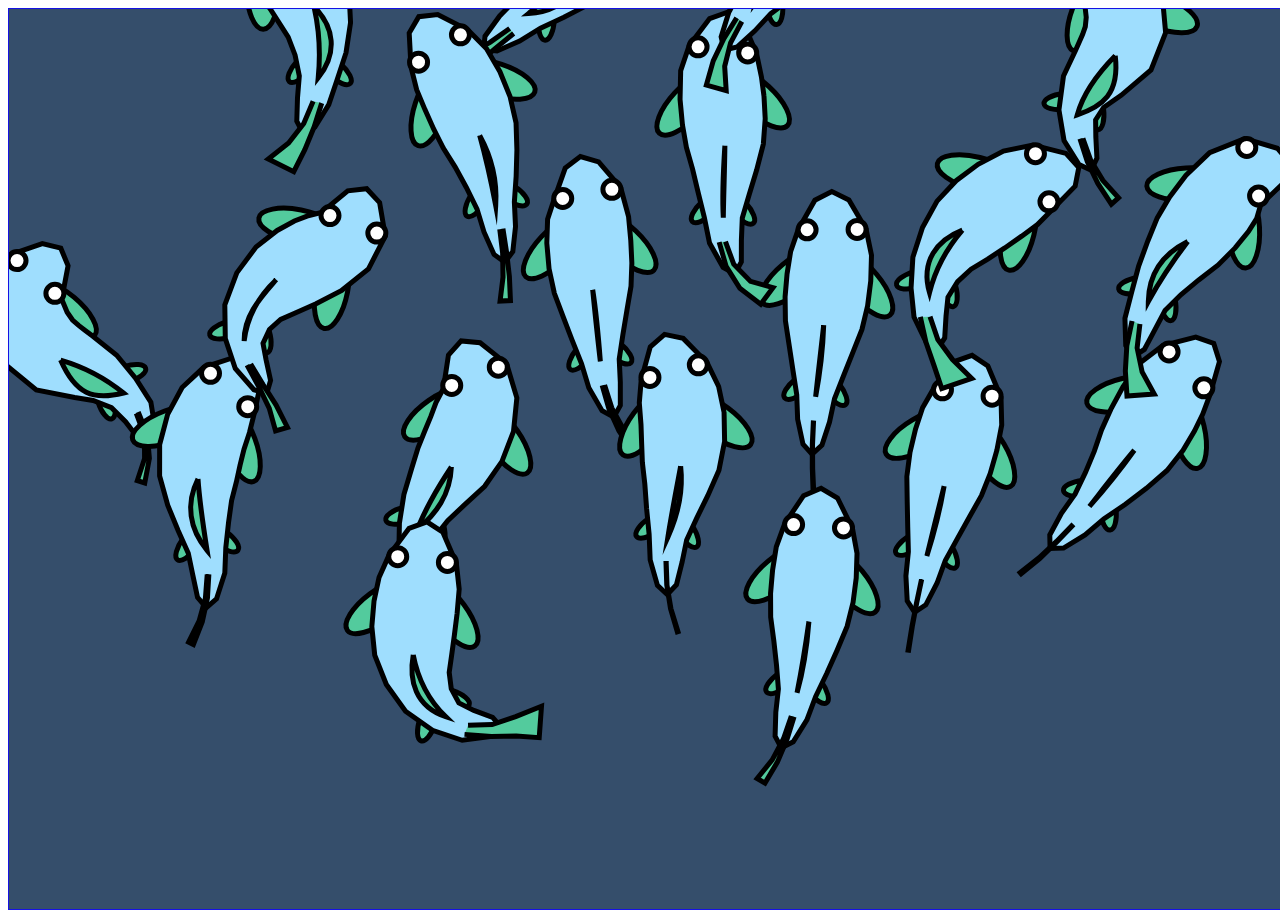
<file: FishAnimation/index.html>
<!DOCTYPE html>
<html lang="en">
<meta charset="UTF-8">
<title>Fish Pond</title>
<meta name="viewport" content="width=device-width,initial-scale=1">
<link rel="stylesheet" href="">
<style>
</style>
<body>
    <canvas id="Canvas" width="1920" height="1080" style="border:1px solid rgb(22, 18, 227);"> 
</body>
<script src="scripts/util.js"></script>
<script src="scripts/chain.js"></script>
<script src="scripts/fish.js"></script>
<script src="scripts/boids.js"></script>
<script src="scripts/main.js"></script>
</html>
</file>
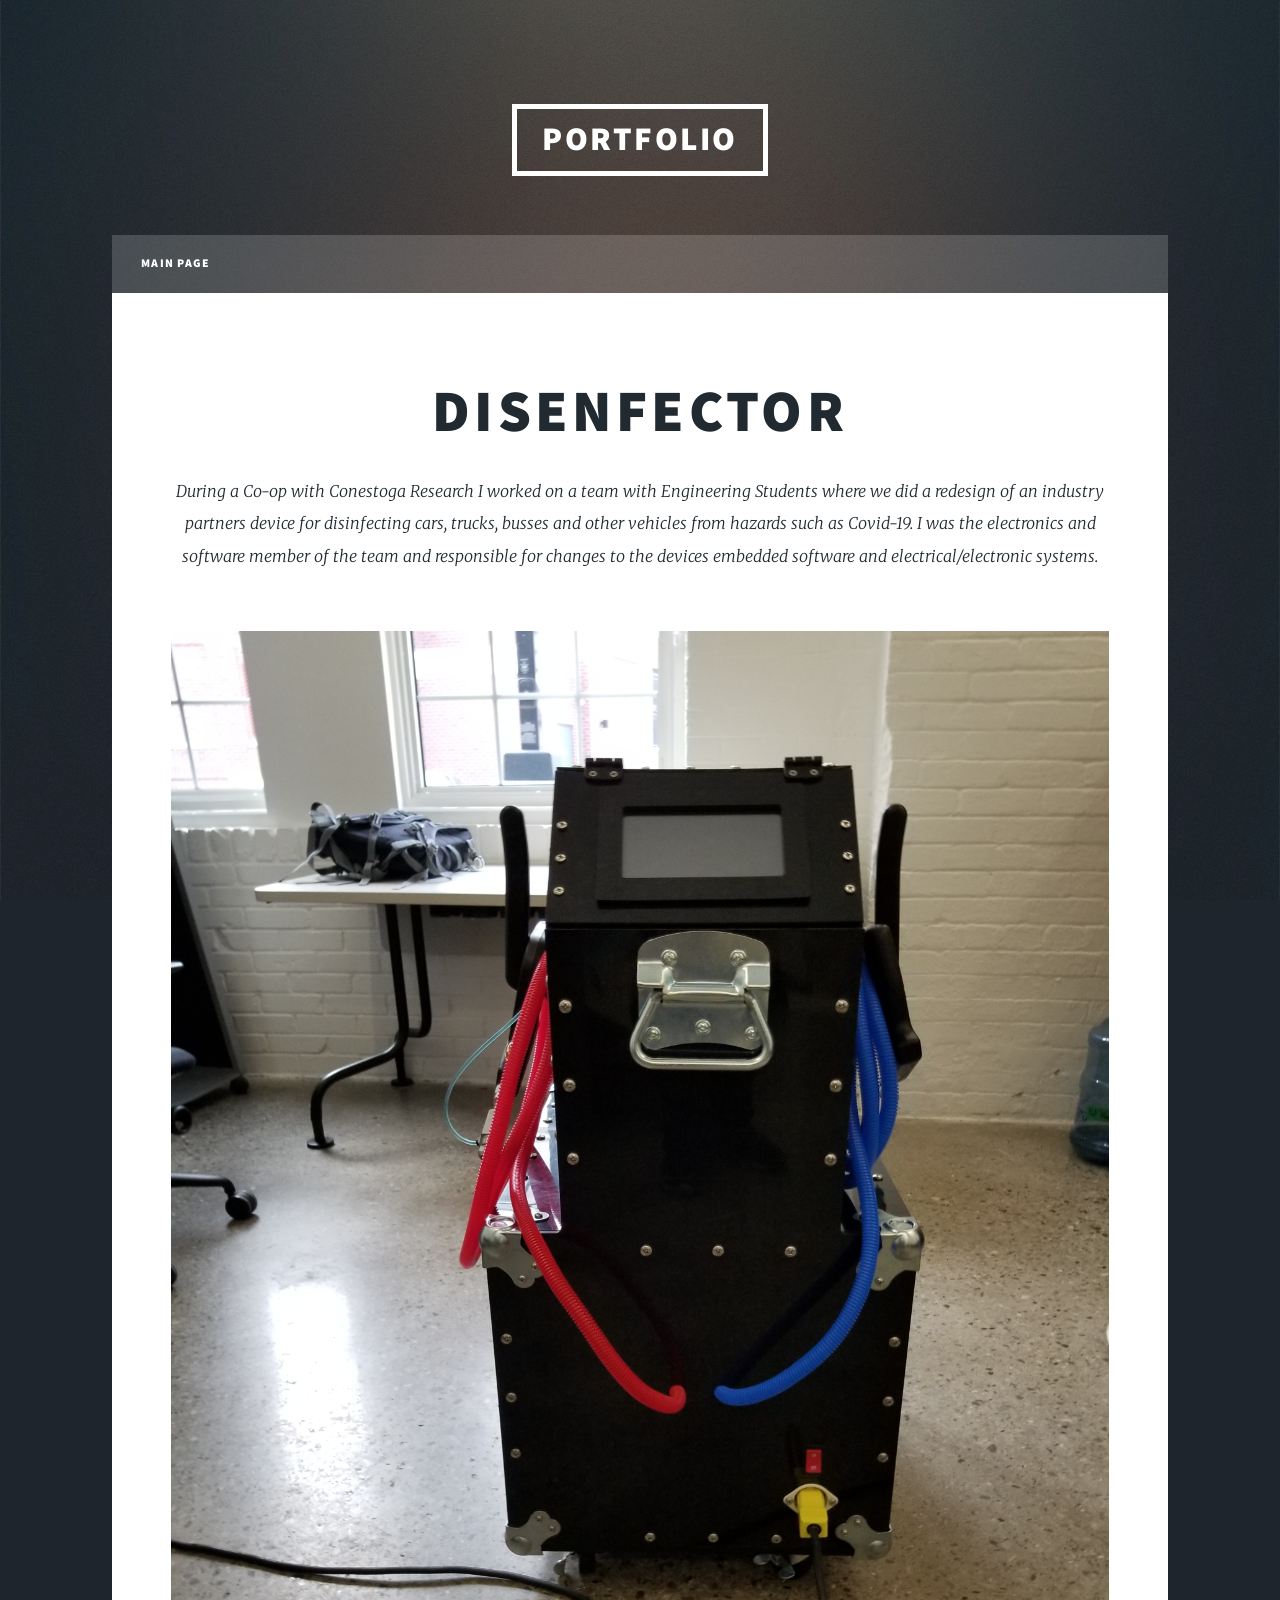
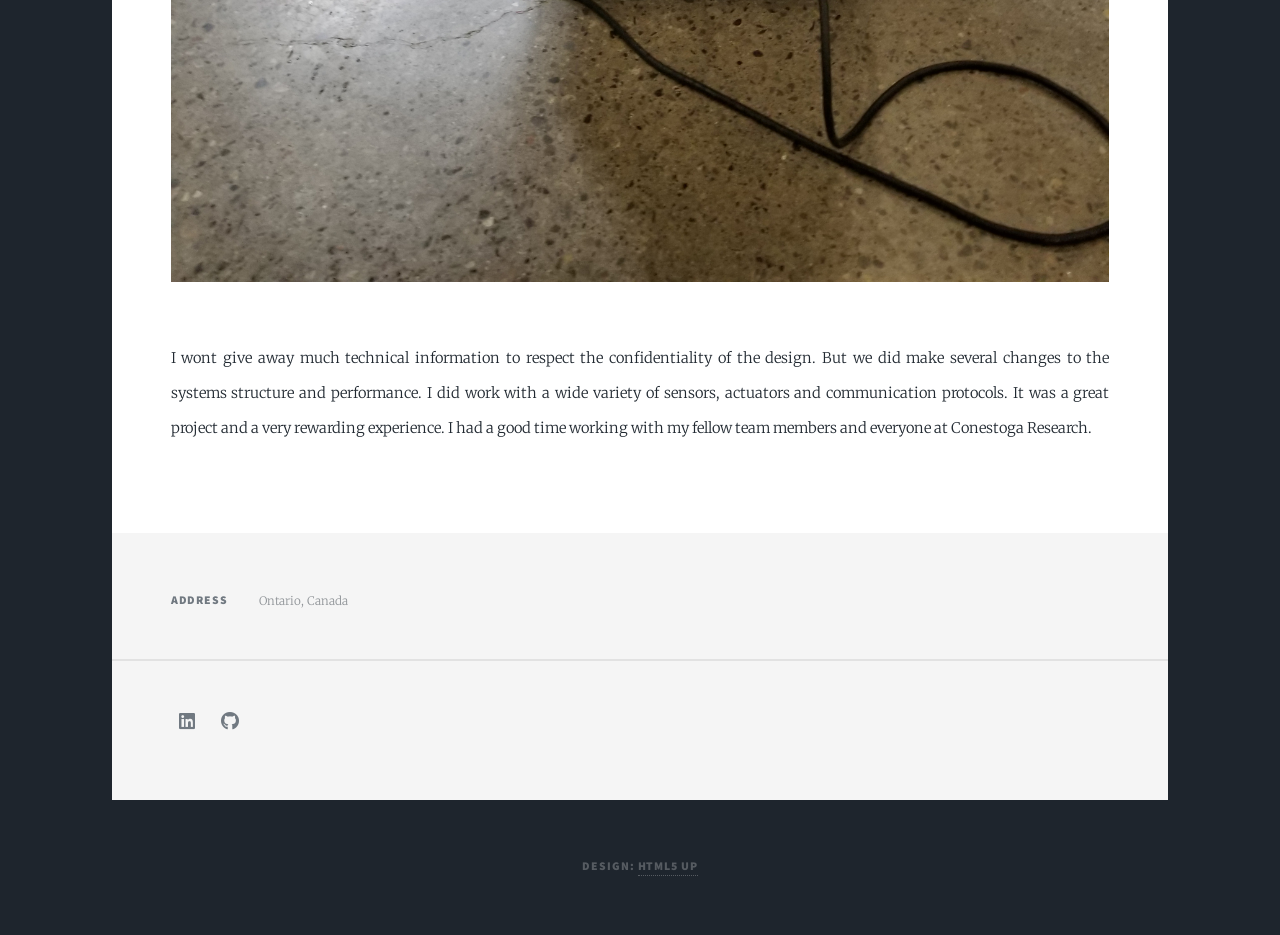
<file: conestoga_research.html>
<!DOCTYPE HTML>
<!--
	Massively by HTML5 UP
	html5up.net | @ajlkn
	Free for personal and commercial use under the CCA 3.0 license (html5up.net/license)
-->
<html>
	<head>
		<title>Disinfector</title>
		<meta charset="utf-8" />
		<meta name="viewport" content="width=device-width, initial-scale=1, user-scalable=no" />
		<link rel="stylesheet" href="assets/css/main.css" />
		<noscript><link rel="stylesheet" href="assets/css/noscript.css" /></noscript>
	</head>
	<body class="is-preload">

		<!-- Wrapper -->
			<div id="wrapper">

				<!-- Header -->
					<header id="header">
						<a href="index.html" class="logo">Portfolio</a>
					</header>

				<!-- Nav -->
					<nav id="nav">
						<ul class="links">
							<li><a href="index.html">Main Page</a></li>
						</ul>
					</nav>

				<!-- Main -->
					<div id="main">

						<!-- Post -->
							<section class="post">
								<header class="major">
									<h1>Disenfector</h1>
									<p>During a Co-op with Conestoga Research I worked on a team with Engineering Students
										where we did a redesign of an industry partners device for disinfecting cars, trucks,
										busses and other vehicles from hazards such as Covid-19. I was the electronics and 
										software member of the team and responsible for changes to the devices embedded
										software and electrical/electronic systems.
									</p>

								</header>
								<div class="image main"><img src="images/ConestogaResearch.jpg" alt="" /></div>
								<p>I wont give away much technical information to respect the confidentiality of the design.
									But we did make several changes to the systems structure and performance. I did work with a wide variety of 
									sensors, actuators and communication protocols. It was a great project and a very 
									rewarding experience. I had a good time working with my fellow team members and everyone at Conestoga Research.
								</p>
	
							</section>

					</div>

				<!-- Footer -->
				<footer id="footer">
					<section class="split contact">
						<section class="alt">
							<h3>Address</h3>
							<p>Ontario, Canada</p>
						</section>
						<section>
							<ul class="icons">
								<li><a href="https://www.linkedin.com/in/nolanthomas123/" class="icon brands fa-linkedin"><span class="label">LinkedIn</span></a></li>
								<li><a href="https://github.com/NolanDayn" class="icon brands fa-github"><span class="label">GitHub</span></a></li>
							</ul>
						</section>
					</section>
				</footer>

			<!-- Copyright -->
				<div id="copyright">
					<ul><li>Design: <a href="https://html5up.net">HTML5 UP</a></li></ul>
				</div>

			</div>

		<!-- Scripts -->
			<script src="assets/js/jquery.min.js"></script>
			<script src="assets/js/jquery.scrollex.min.js"></script>
			<script src="assets/js/jquery.scrolly.min.js"></script>
			<script src="assets/js/browser.min.js"></script>
			<script src="assets/js/breakpoints.min.js"></script>
			<script src="assets/js/util.js"></script>
			<script src="assets/js/main.js"></script>

	</body>
</html>
</file>
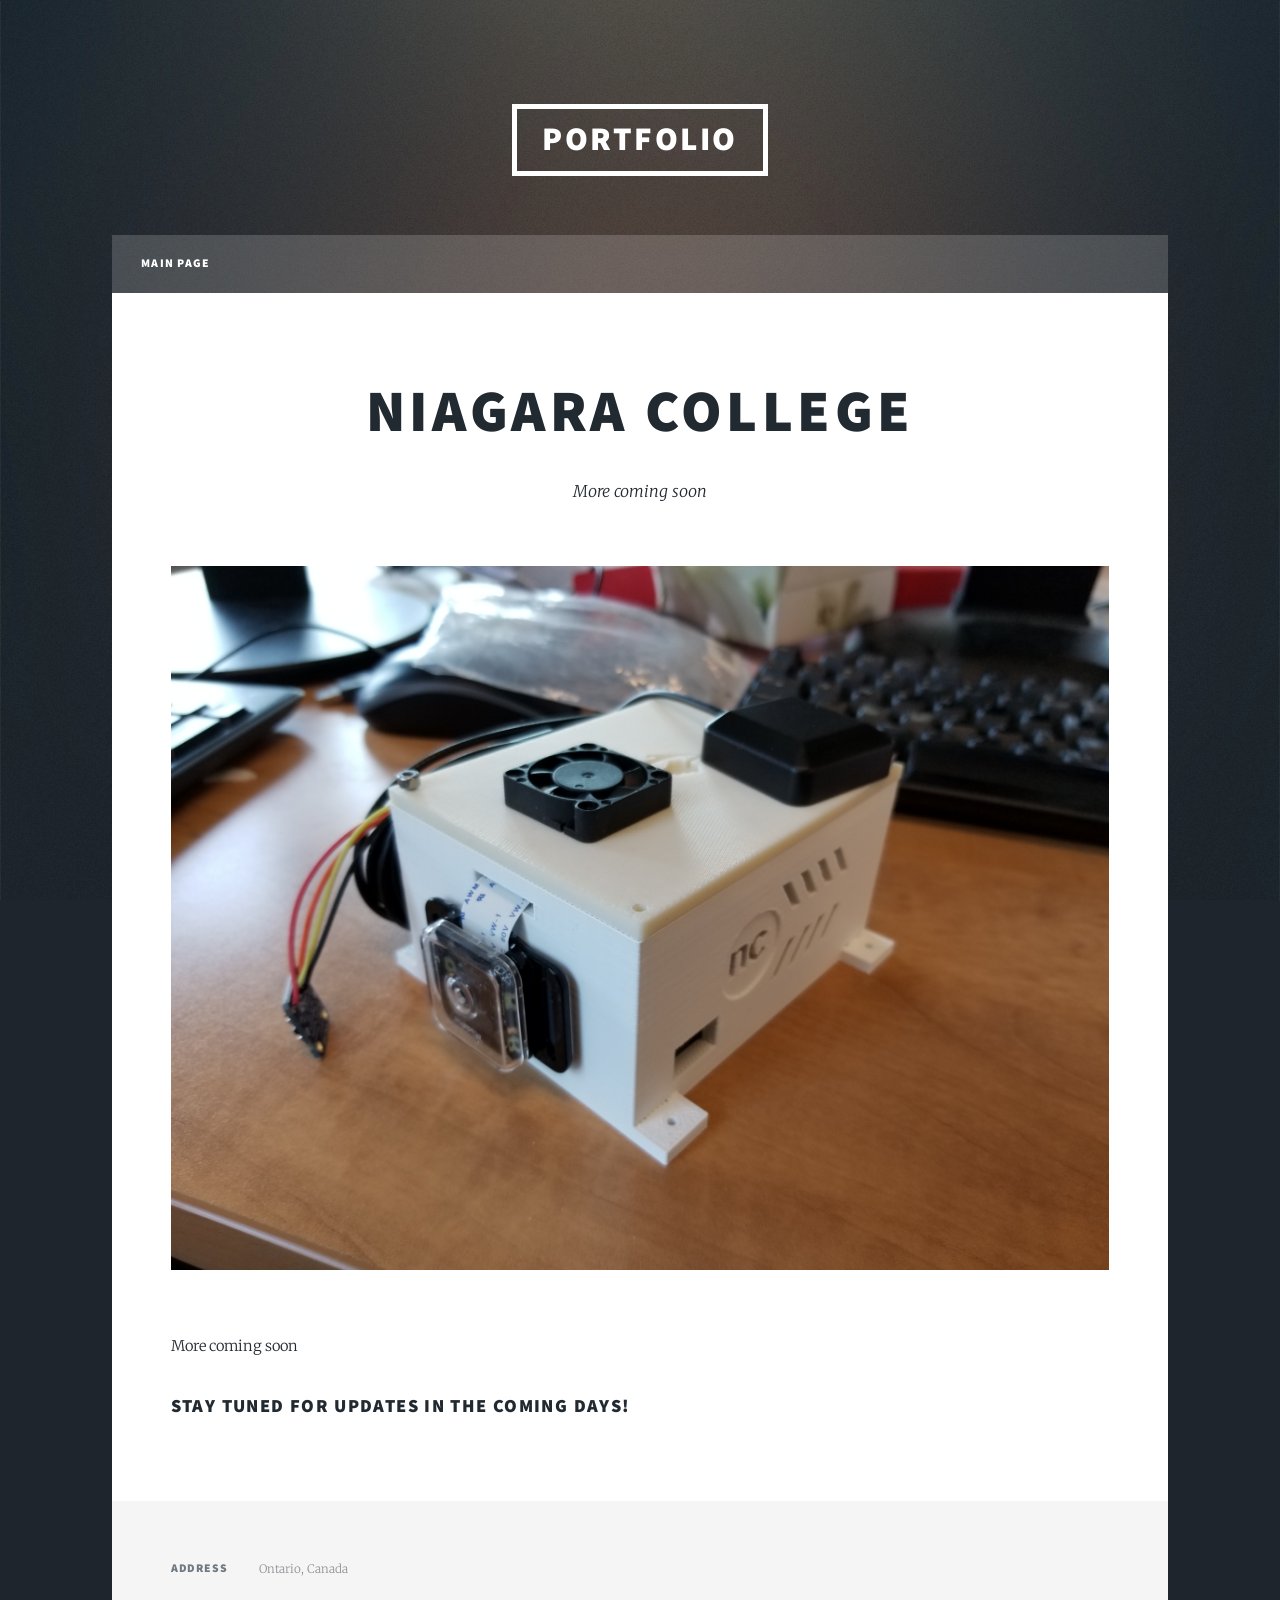
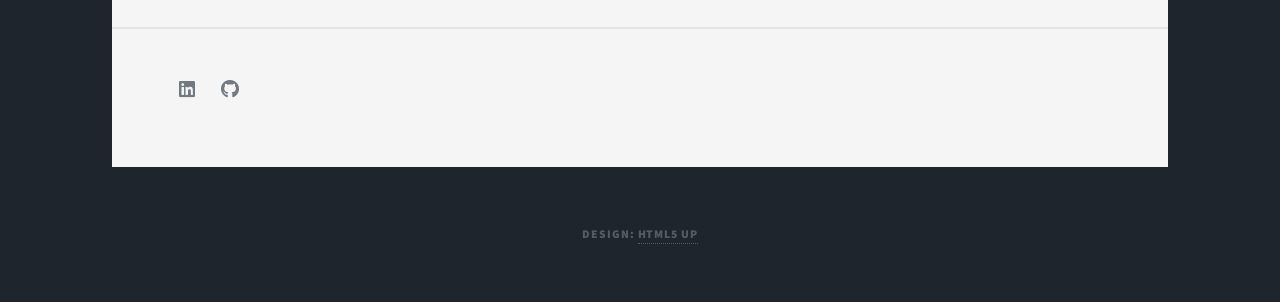
<file: niagara_college.html>
<!DOCTYPE HTML>
<!--
	Massively by HTML5 UP
	html5up.net | @ajlkn
	Free for personal and commercial use under the CCA 3.0 license (html5up.net/license)
-->
<html>
	<head>
		<title>NC</title>
		<meta charset="utf-8" />
		<meta name="viewport" content="width=device-width, initial-scale=1, user-scalable=no" />
		<link rel="stylesheet" href="assets/css/main.css" />
		<noscript><link rel="stylesheet" href="assets/css/noscript.css" /></noscript>
	</head>
	<body class="is-preload">

		<!-- Wrapper -->
			<div id="wrapper">

				<!-- Header -->
					<header id="header">
						<a href="index.html" class="logo">Portfolio</a>
					</header>

				<!-- Nav -->
					<nav id="nav">
						<ul class="links">
							<li><a href="index.html">Main Page</a></li>
						</ul>
					</nav>

				<!-- Main -->
					<div id="main">

						<!-- Post -->
							<section class="post">
								<header class="major">
									<h1>Niagara College</h1>
									<p>More coming soon
									</p>

								</header>
								<div class="image main"><img src="images/NC.jpg" alt="" /></div>
								<p>More coming soon</p>

								<h3>Stay tuned for updates in the coming days!</h3>
	
							</section>

					</div>

				<!-- Footer -->
				<footer id="footer">
					<section class="split contact">
						<section class="alt">
							<h3>Address</h3>
							<p>Ontario, Canada</p>
						</section>
						<section>
							<ul class="icons">
								<li><a href="https://www.linkedin.com/in/nolanthomas123/" class="icon brands fa-linkedin"><span class="label">LinkedIn</span></a></li>
								<li><a href="https://github.com/NolanDayn" class="icon brands fa-github"><span class="label">GitHub</span></a></li>
							</ul>
						</section>
					</section>
				</footer>

			<!-- Copyright -->
				<div id="copyright">
					<ul><li>Design: <a href="https://html5up.net">HTML5 UP</a></li></ul>
				</div>

			</div>

		<!-- Scripts -->
			<script src="assets/js/jquery.min.js"></script>
			<script src="assets/js/jquery.scrollex.min.js"></script>
			<script src="assets/js/jquery.scrolly.min.js"></script>
			<script src="assets/js/browser.min.js"></script>
			<script src="assets/js/breakpoints.min.js"></script>
			<script src="assets/js/util.js"></script>
			<script src="assets/js/main.js"></script>

	</body>
</html>
</file>
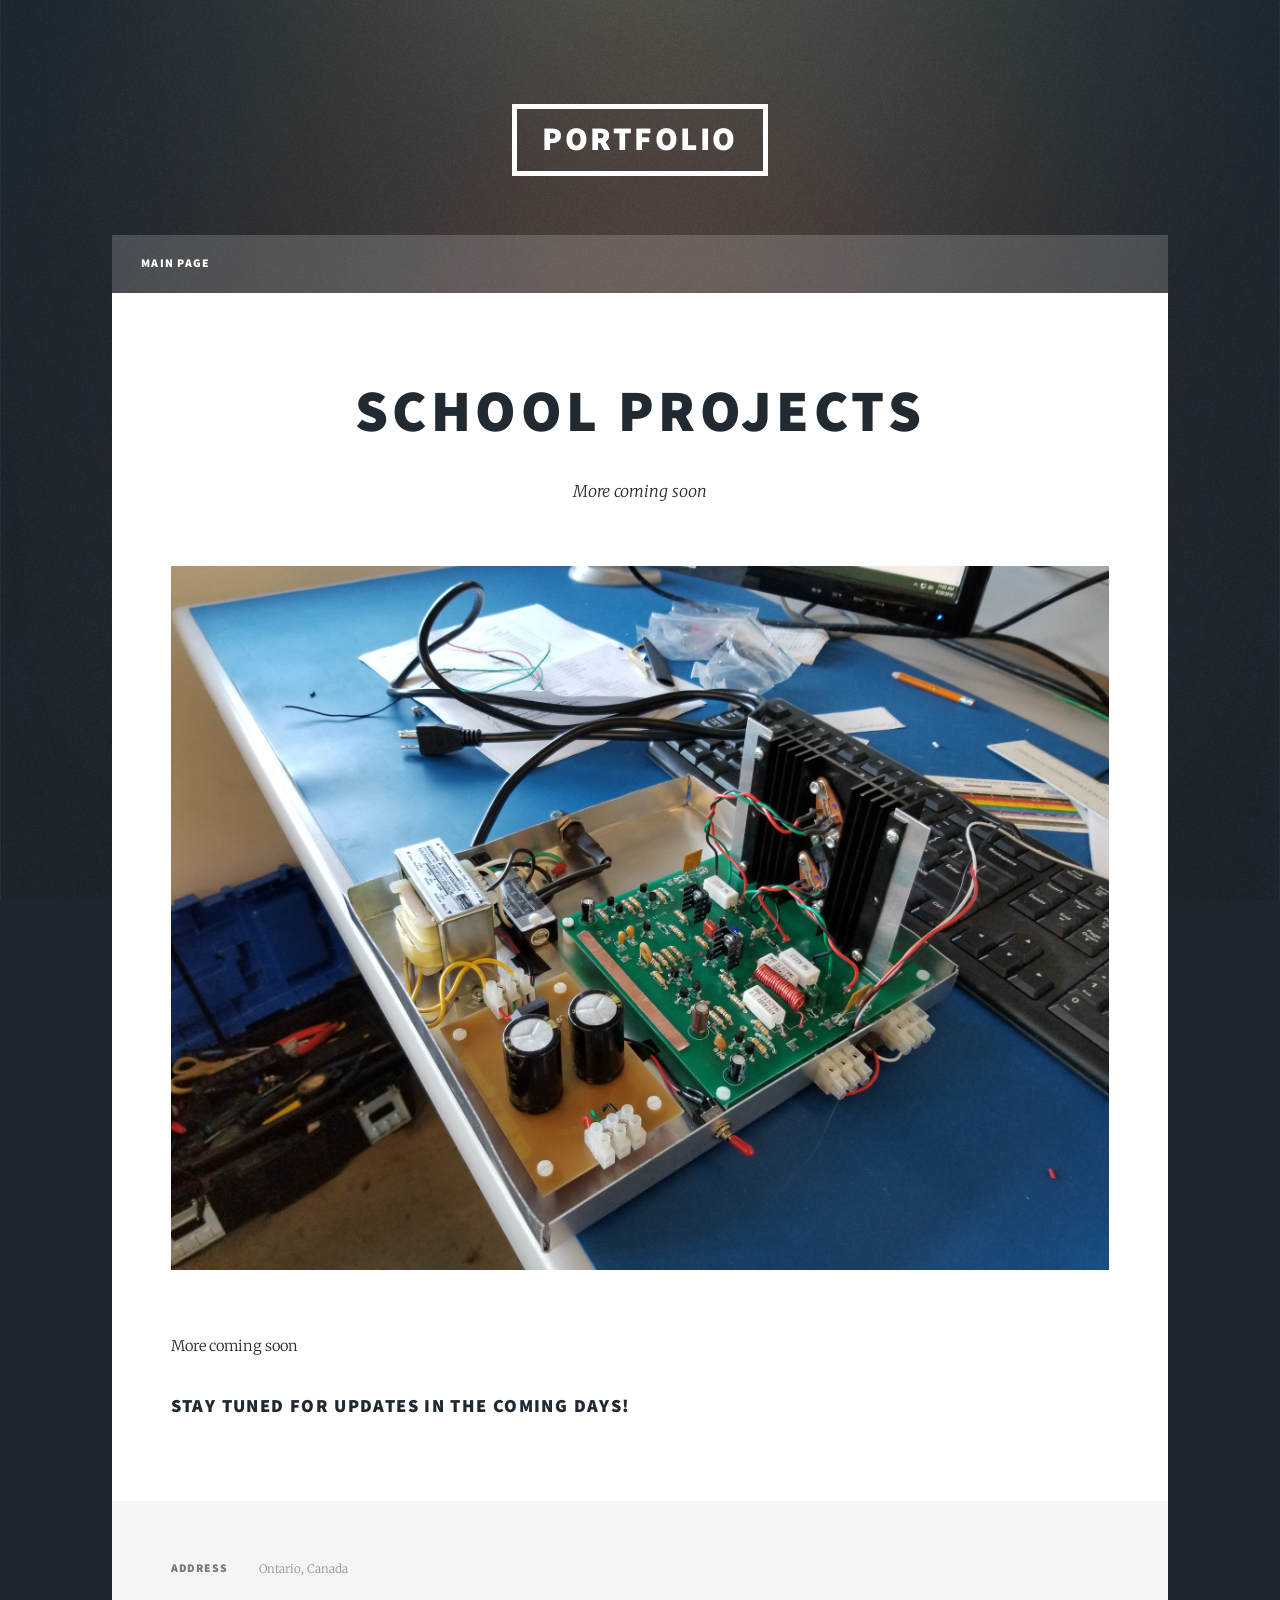
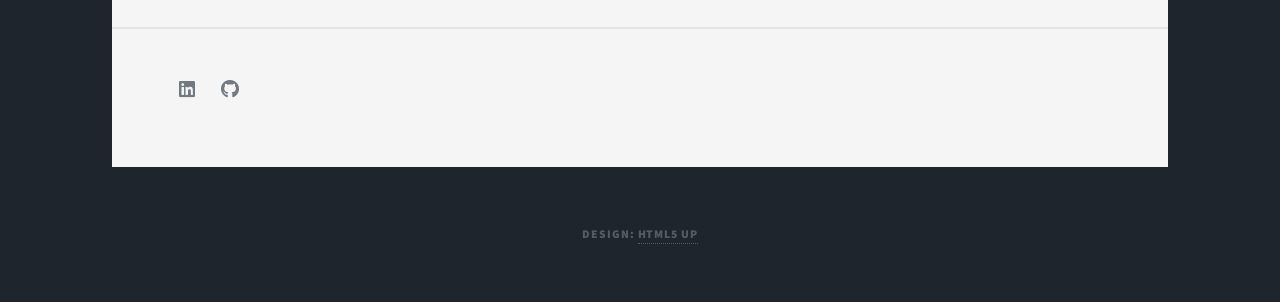
<file: school_projects.html>
<!DOCTYPE HTML>
<!--
	Massively by HTML5 UP
	html5up.net | @ajlkn
	Free for personal and commercial use under the CCA 3.0 license (html5up.net/license)
-->
<html>
	<head>
		<title>School Projects</title>
		<meta charset="utf-8" />
		<meta name="viewport" content="width=device-width, initial-scale=1, user-scalable=no" />
		<link rel="stylesheet" href="assets/css/main.css" />
		<noscript><link rel="stylesheet" href="assets/css/noscript.css" /></noscript>
	</head>
	<body class="is-preload">

		<!-- Wrapper -->
			<div id="wrapper">

				<!-- Header -->
					<header id="header">
						<a href="index.html" class="logo">Portfolio</a>
					</header>

				<!-- Nav -->
					<nav id="nav">
						<ul class="links">
							<li><a href="index.html">Main Page</a></li>
						</ul>
					</nav>

				<!-- Main -->
					<div id="main">

						<!-- Post -->
							<section class="post">
								<header class="major">
									<h1>School Projects</h1>
									<p>More coming soon</p>

								</header>
								<div class="image main"><img src="images/Amp.jpg" alt="" /></div>
								<p>
									More coming soon
								</p>

								<h3>Stay tuned for updates in the coming days!</h3>
	
							</section>

					</div>

				<!-- Footer -->
				<footer id="footer">
					<section class="split contact">
						<section class="alt">
							<h3>Address</h3>
							<p>Ontario, Canada</p>
						</section>
						<section>
							<ul class="icons">
								<li><a href="https://www.linkedin.com/in/nolanthomas123/" class="icon brands fa-linkedin"><span class="label">LinkedIn</span></a></li>
								<li><a href="https://github.com/NolanDayn" class="icon brands fa-github"><span class="label">GitHub</span></a></li>
							</ul>
						</section>
					</section>
				</footer>

			<!-- Copyright -->
				<div id="copyright">
					<ul><li>Design: <a href="https://html5up.net">HTML5 UP</a></li></ul>
				</div>

			</div>

		<!-- Scripts -->
			<script src="assets/js/jquery.min.js"></script>
			<script src="assets/js/jquery.scrollex.min.js"></script>
			<script src="assets/js/jquery.scrolly.min.js"></script>
			<script src="assets/js/browser.min.js"></script>
			<script src="assets/js/breakpoints.min.js"></script>
			<script src="assets/js/util.js"></script>
			<script src="assets/js/main.js"></script>

	</body>
</html>
</file>
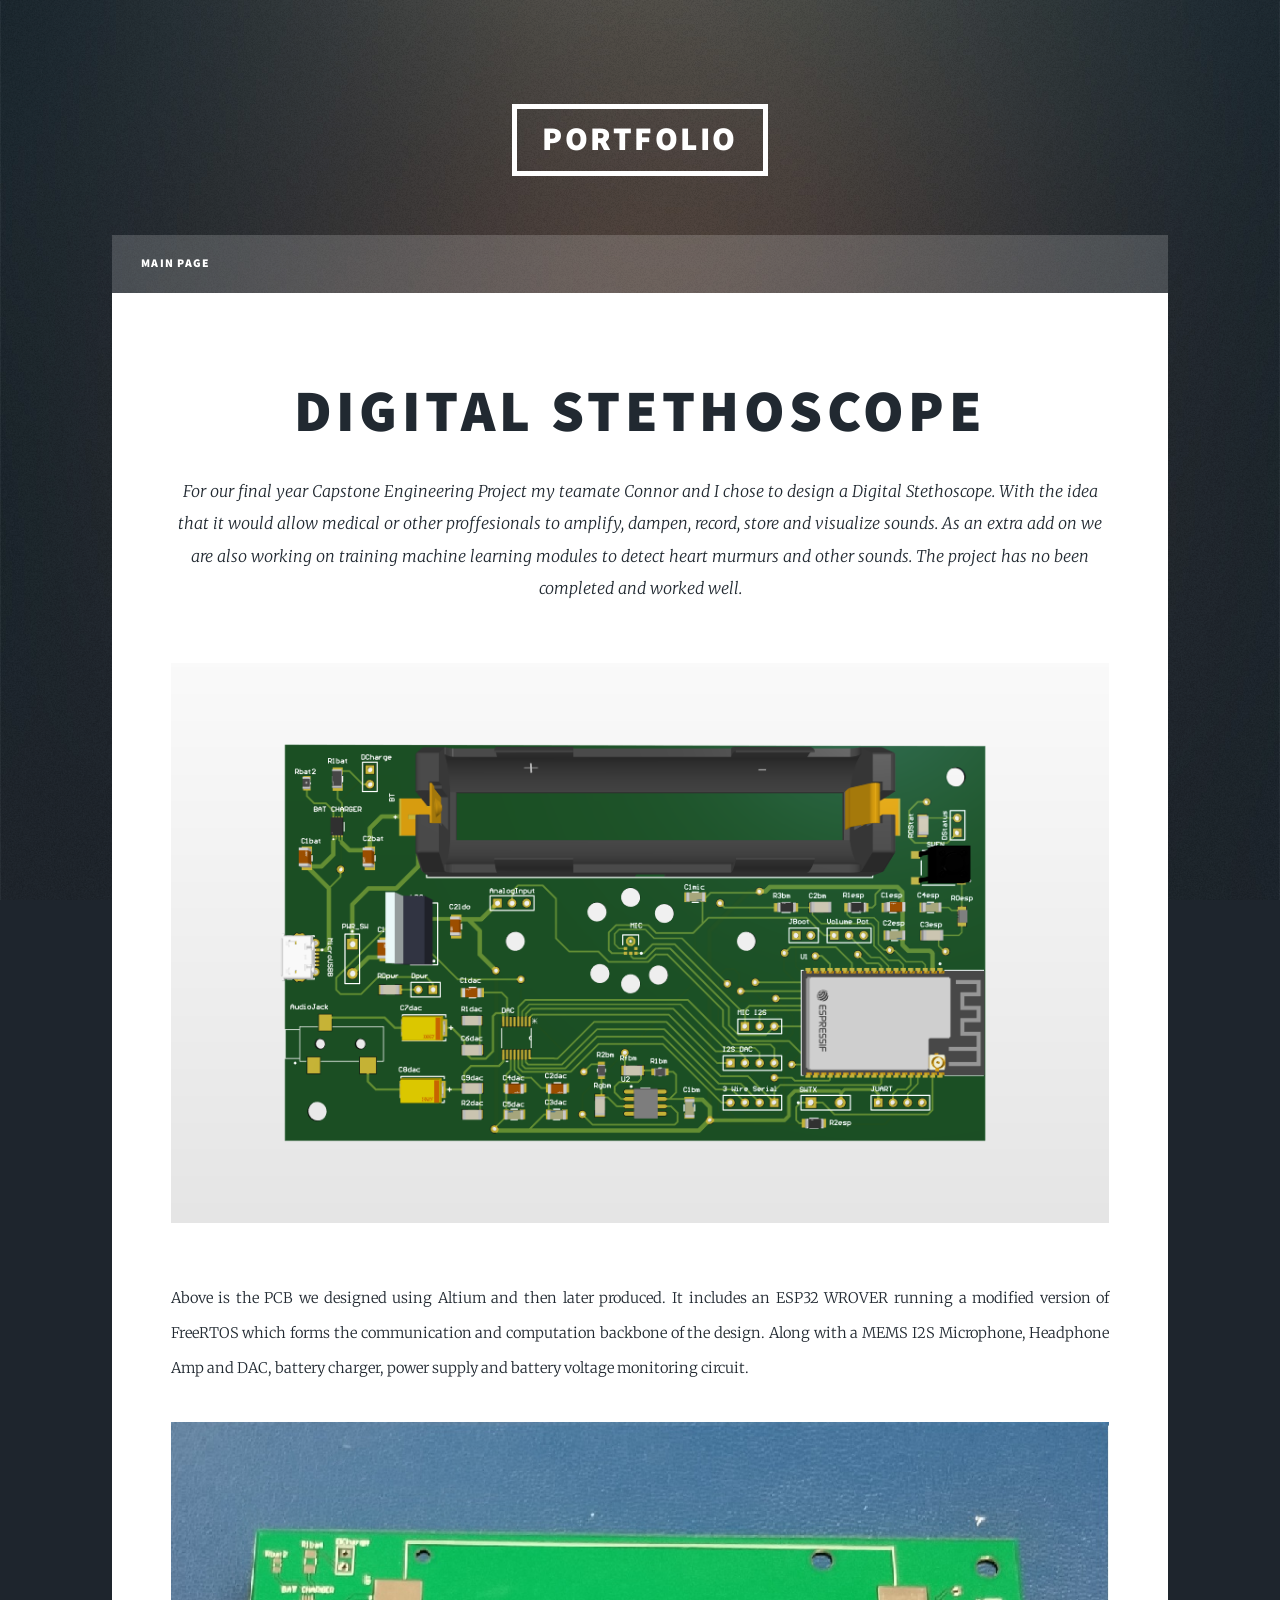
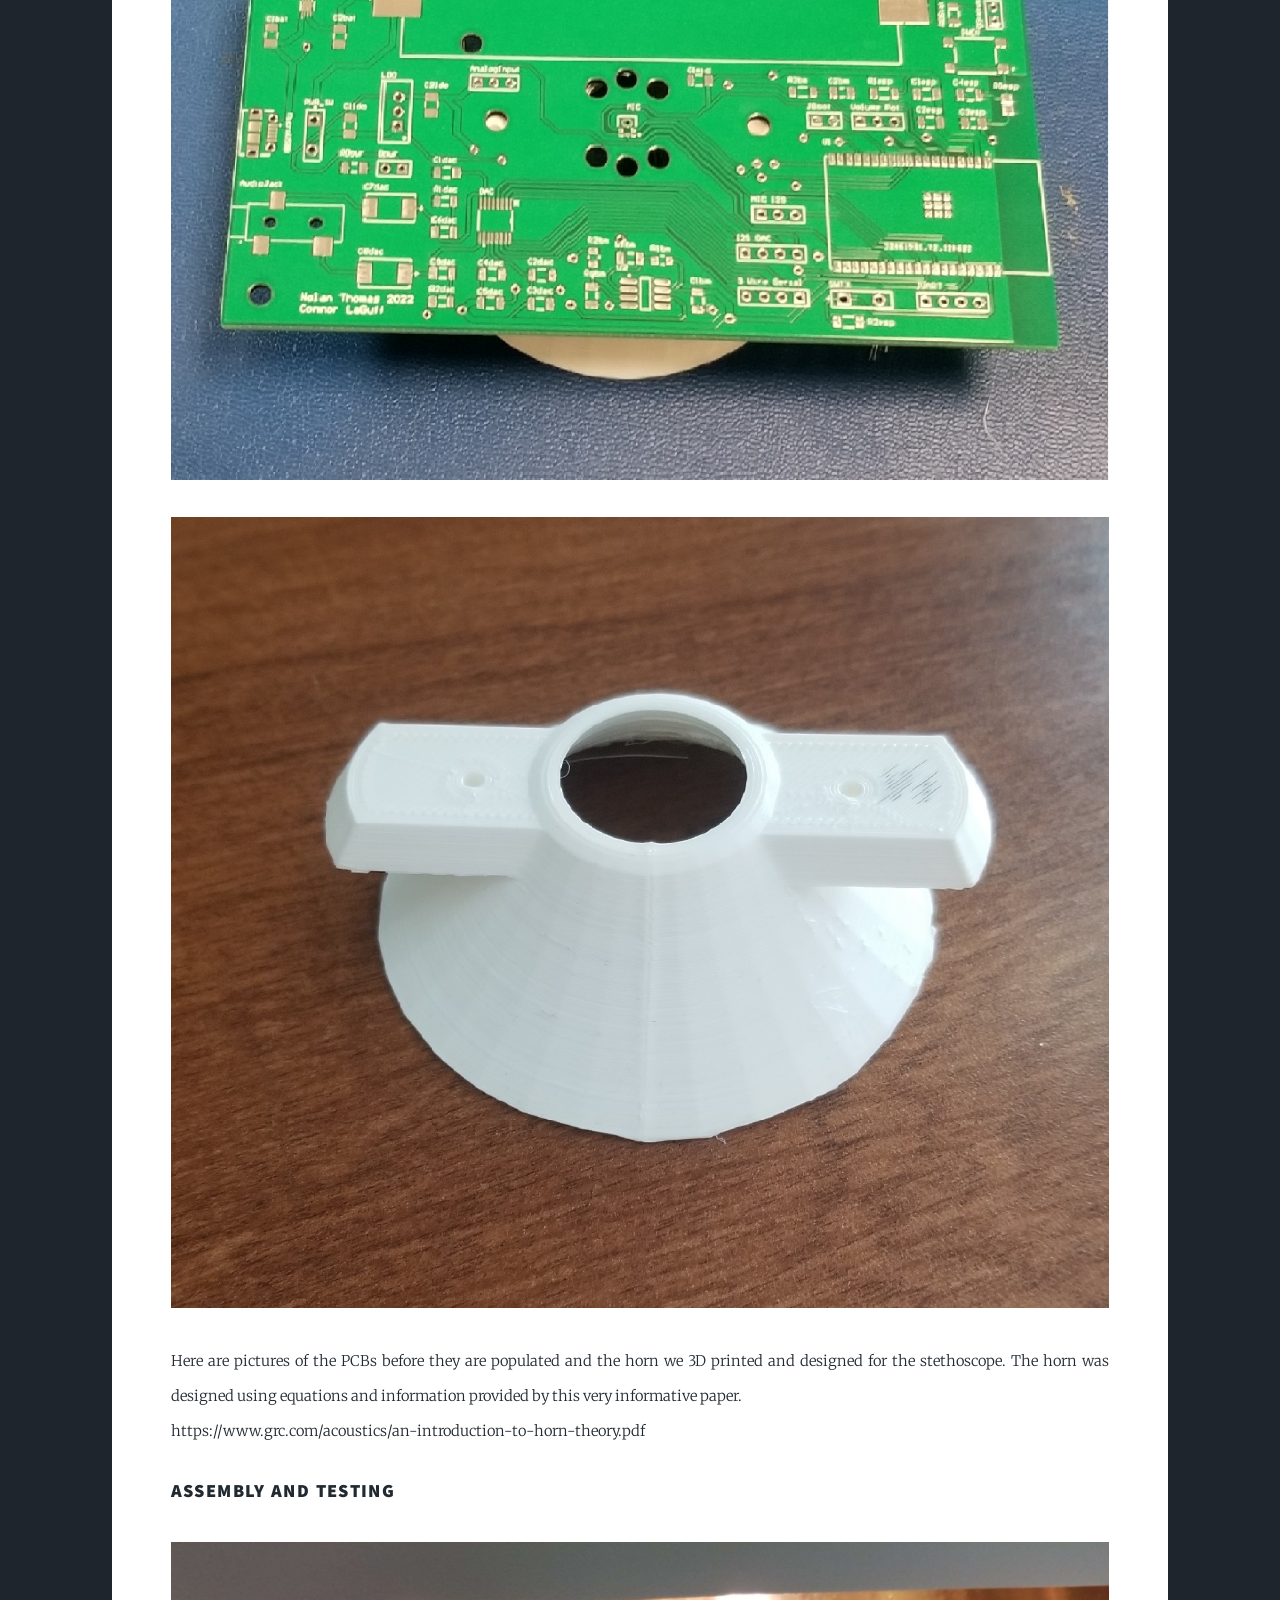
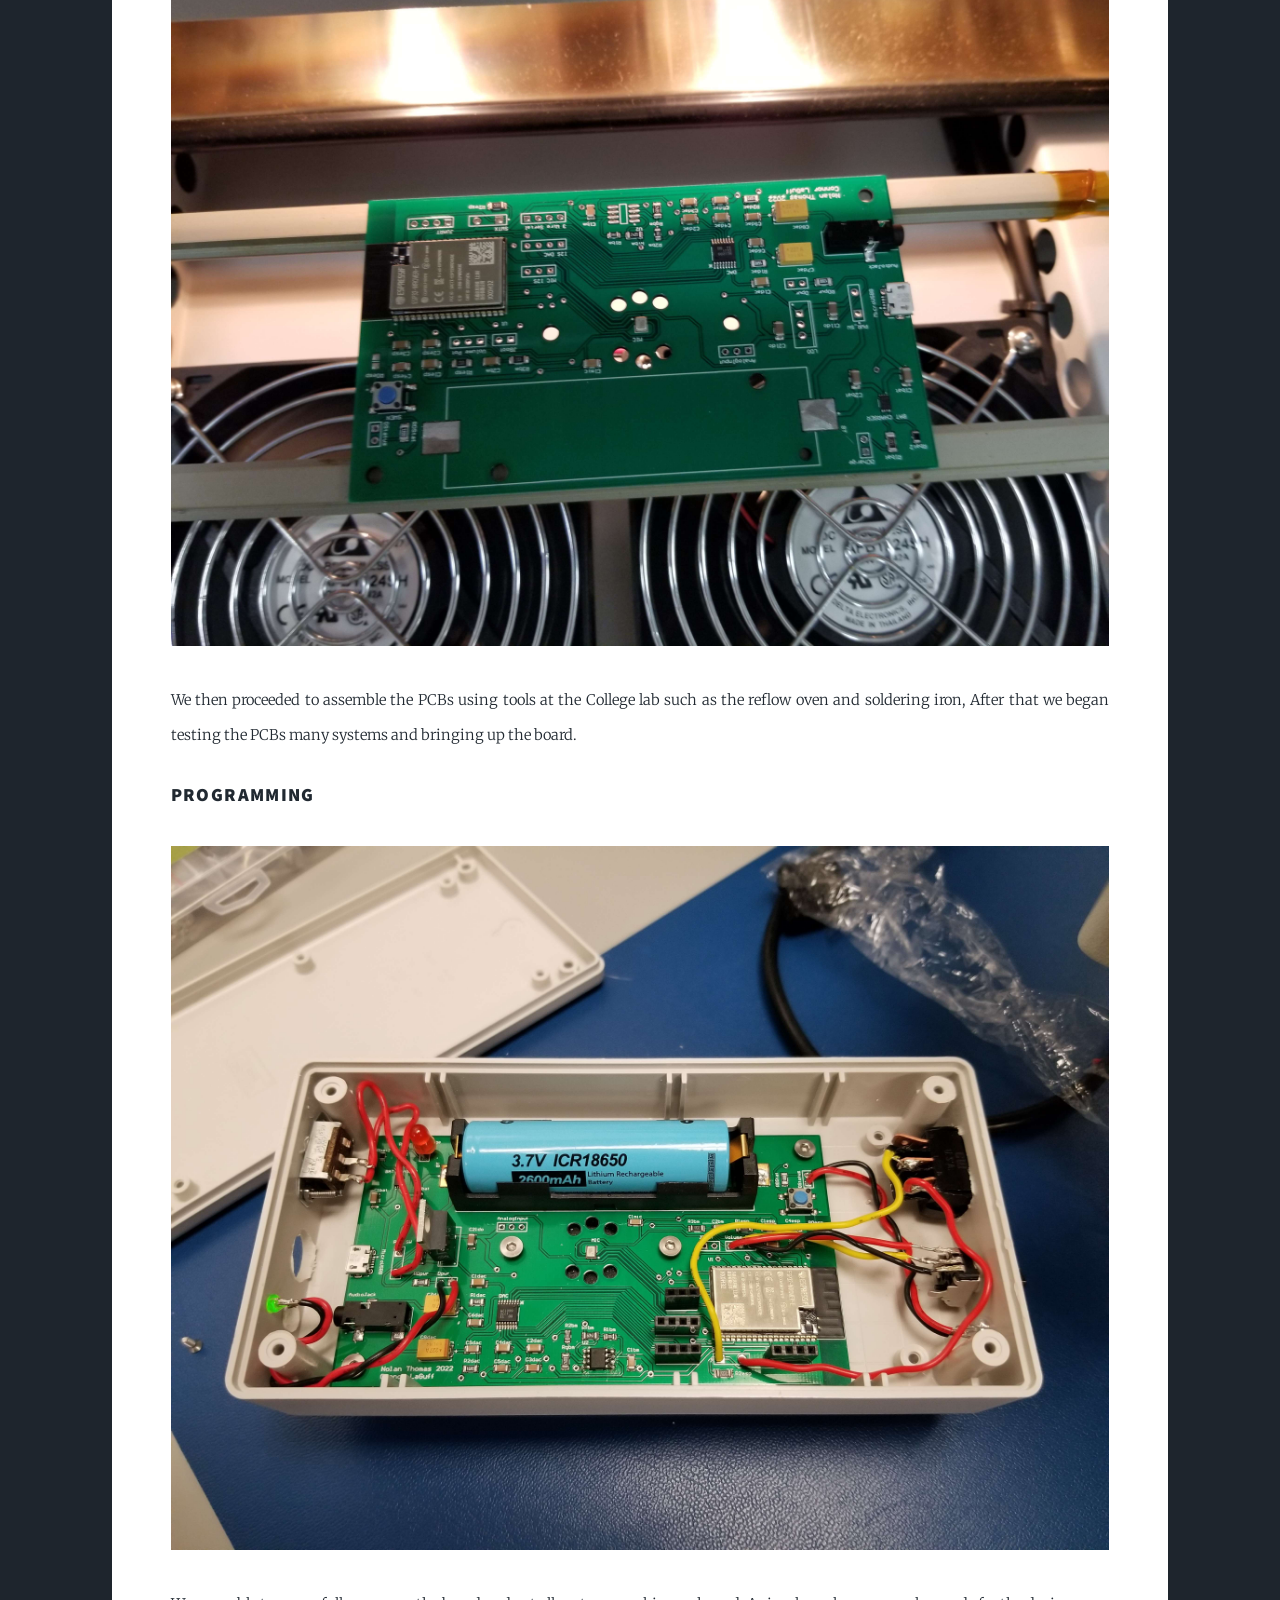
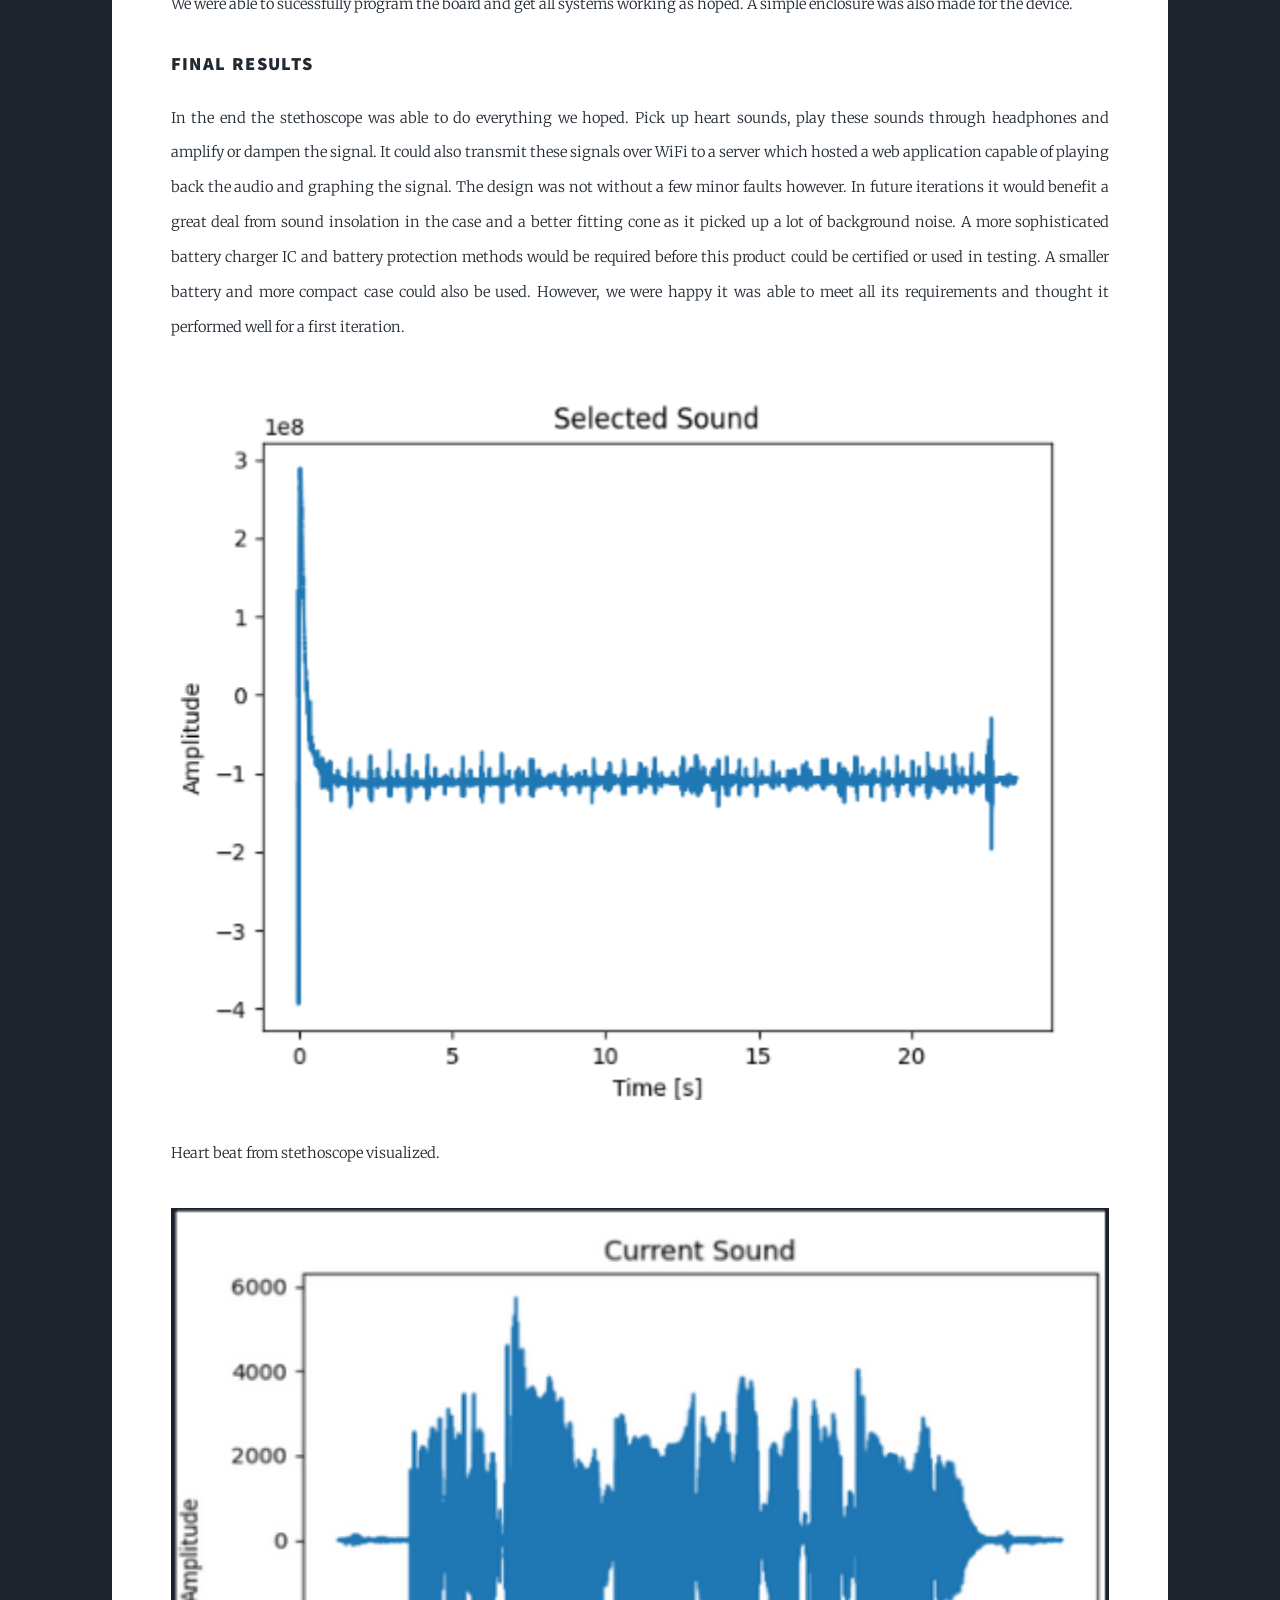
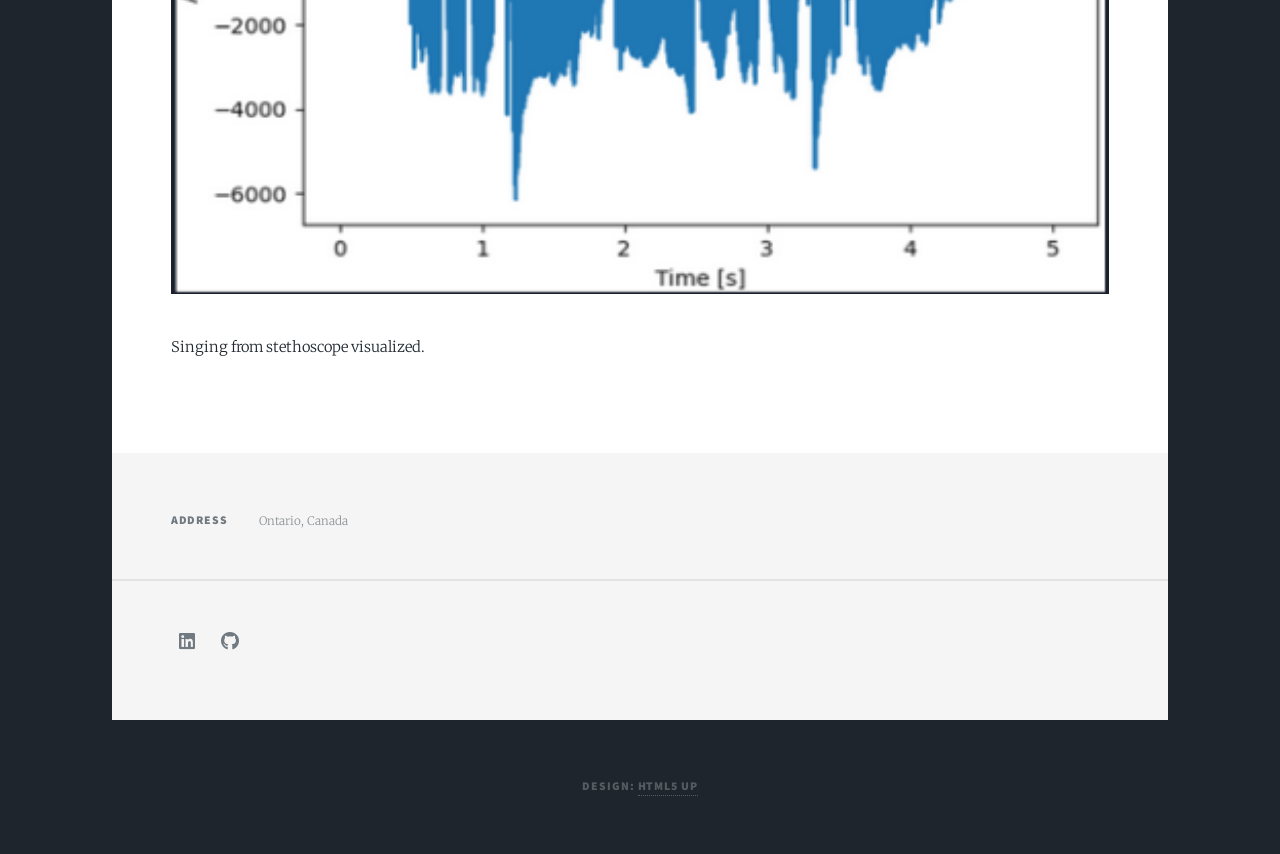
<file: stethoscope.html>
<!DOCTYPE HTML>
<!--
	Massively by HTML5 UP
	html5up.net | @ajlkn
	Free for personal and commercial use under the CCA 3.0 license (html5up.net/license)
-->
<html>
	<head>
		<title>Digital Stethoscope</title>
		<meta charset="utf-8" />
		<meta name="viewport" content="width=device-width, initial-scale=1, user-scalable=no" />
		<link rel="stylesheet" href="assets/css/main.css" />
		<noscript><link rel="stylesheet" href="assets/css/noscript.css" /></noscript>
	</head>
	<body class="is-preload">

		<!-- Wrapper -->
			<div id="wrapper">

				<!-- Header -->
					<header id="header">
						<a href="index.html" class="logo">Portfolio</a>
					</header>

				<!-- Nav -->
					<nav id="nav">
						<ul class="links">
							<li><a href="index.html">Main Page</a></li>
						</ul>
					</nav>

				<!-- Main -->
					<div id="main">

						<!-- Post -->
							<section class="post">
								<header class="major">
									<h1>Digital Stethoscope</h1>
									<p>For our final year Capstone Engineering Project my teamate Connor and I chose to design a Digital Stethoscope.
									With the idea that it would allow medical or other proffesionals to amplify, dampen, record, store and visualize sounds.
									As an extra add on we are also working on training machine learning modules to detect heart murmurs and other sounds.
									The project has no been completed and worked well.
									</p>

								</header>
								<div class="image main"><img src="images/Stethoscope_Altium.png" alt="" /></div>
								<p>Above is the PCB we designed using Altium and then later produced. It includes an ESP32 WROVER running a modified version of FreeRTOS
								 which forms the communication and computation backbone of the design. Along with a MEMS I2S Microphone, Headphone Amp and DAC, battery charger,
								 power supply and battery voltage monitoring circuit.</p>
								 <div class="image fit"><img src="images/Stethoscope2.jpg" alt=""  /></div>
								 <div class="image fit"><img src="images/Cone.jpg" alt="" /></div>
								<p>Here are pictures of the PCBs before they are populated and the horn we 3D printed and designed for the stethoscope.
									The horn was designed using equations and information provided by this very informative paper. <br /> https://www.grc.com/acoustics/an-introduction-to-horn-theory.pdf
								</p>

								<h3>Assembly and Testing</h3>
								<div class="image fit"><img src="images/steth_oven.jpg" alt=""  /></div>
								<p>We then proceeded to assemble the PCBs using tools at the College lab such as the reflow oven and soldering iron,
								After that we began testing the PCBs many systems and bringing up the board.</p>

								<h3>Programming</h3>
								<div class="image fit"><img src="images/steth_open.jpg" alt=""  /></div>
								<p>We were able to sucessfully program the board and get all systems working as hoped. A simple enclosure was also made for the device.</p>

								<h3>Final Results</h3>
								<p>In the end the stethoscope was able to do everything we hoped. Pick up heart sounds, play these sounds through headphones and amplify or
								 dampen the signal. It could also transmit these signals over WiFi to a server which hosted a web application capable of playing back the audio
								and graphing the signal. The design was not without a few minor faults however. In future iterations it would benefit a great deal from sound
								insolation in the case and a better fitting cone as it picked up a lot of background noise. A more sophisticated battery charger IC and battery
							protection methods would be required before this product could be certified or used in testing. A smaller battery and more compact case could also be used.
						However, we were happy it was able to meet all its requirements and thought it performed well for a first iteration.</p>
								<div class="image fit"><img src="images/stethoscope_audio.PNG" alt=""  /></div>
								<p>Heart beat from stethoscope visualized.</p>
								<div class="image fit"><img src="images/stethoscope_audio2.PNG" alt=""  /></div>
								<p>Singing from stethoscope visualized.</p>
	
							</section>

					</div>

				<!-- Footer -->
				<footer id="footer">
					<section class="split contact">
						<section class="alt">
							<h3>Address</h3>
							<p>Ontario, Canada</p>
						</section>
						<section>
							<ul class="icons">
								<li><a href="https://www.linkedin.com/in/nolanthomas123/" class="icon brands fa-linkedin"><span class="label">LinkedIn</span></a></li>
								<li><a href="https://github.com/NolanDayn" class="icon brands fa-github"><span class="label">GitHub</span></a></li>
							</ul>
						</section>
					</section>
				</footer>

			<!-- Copyright -->
				<div id="copyright">
					<ul><li>Design: <a href="https://html5up.net">HTML5 UP</a></li></ul>
				</div>

			</div>

		<!-- Scripts -->
			<script src="assets/js/jquery.min.js"></script>
			<script src="assets/js/jquery.scrollex.min.js"></script>
			<script src="assets/js/jquery.scrolly.min.js"></script>
			<script src="assets/js/browser.min.js"></script>
			<script src="assets/js/breakpoints.min.js"></script>
			<script src="assets/js/util.js"></script>
			<script src="assets/js/main.js"></script>

	</body>
</html>
</file>
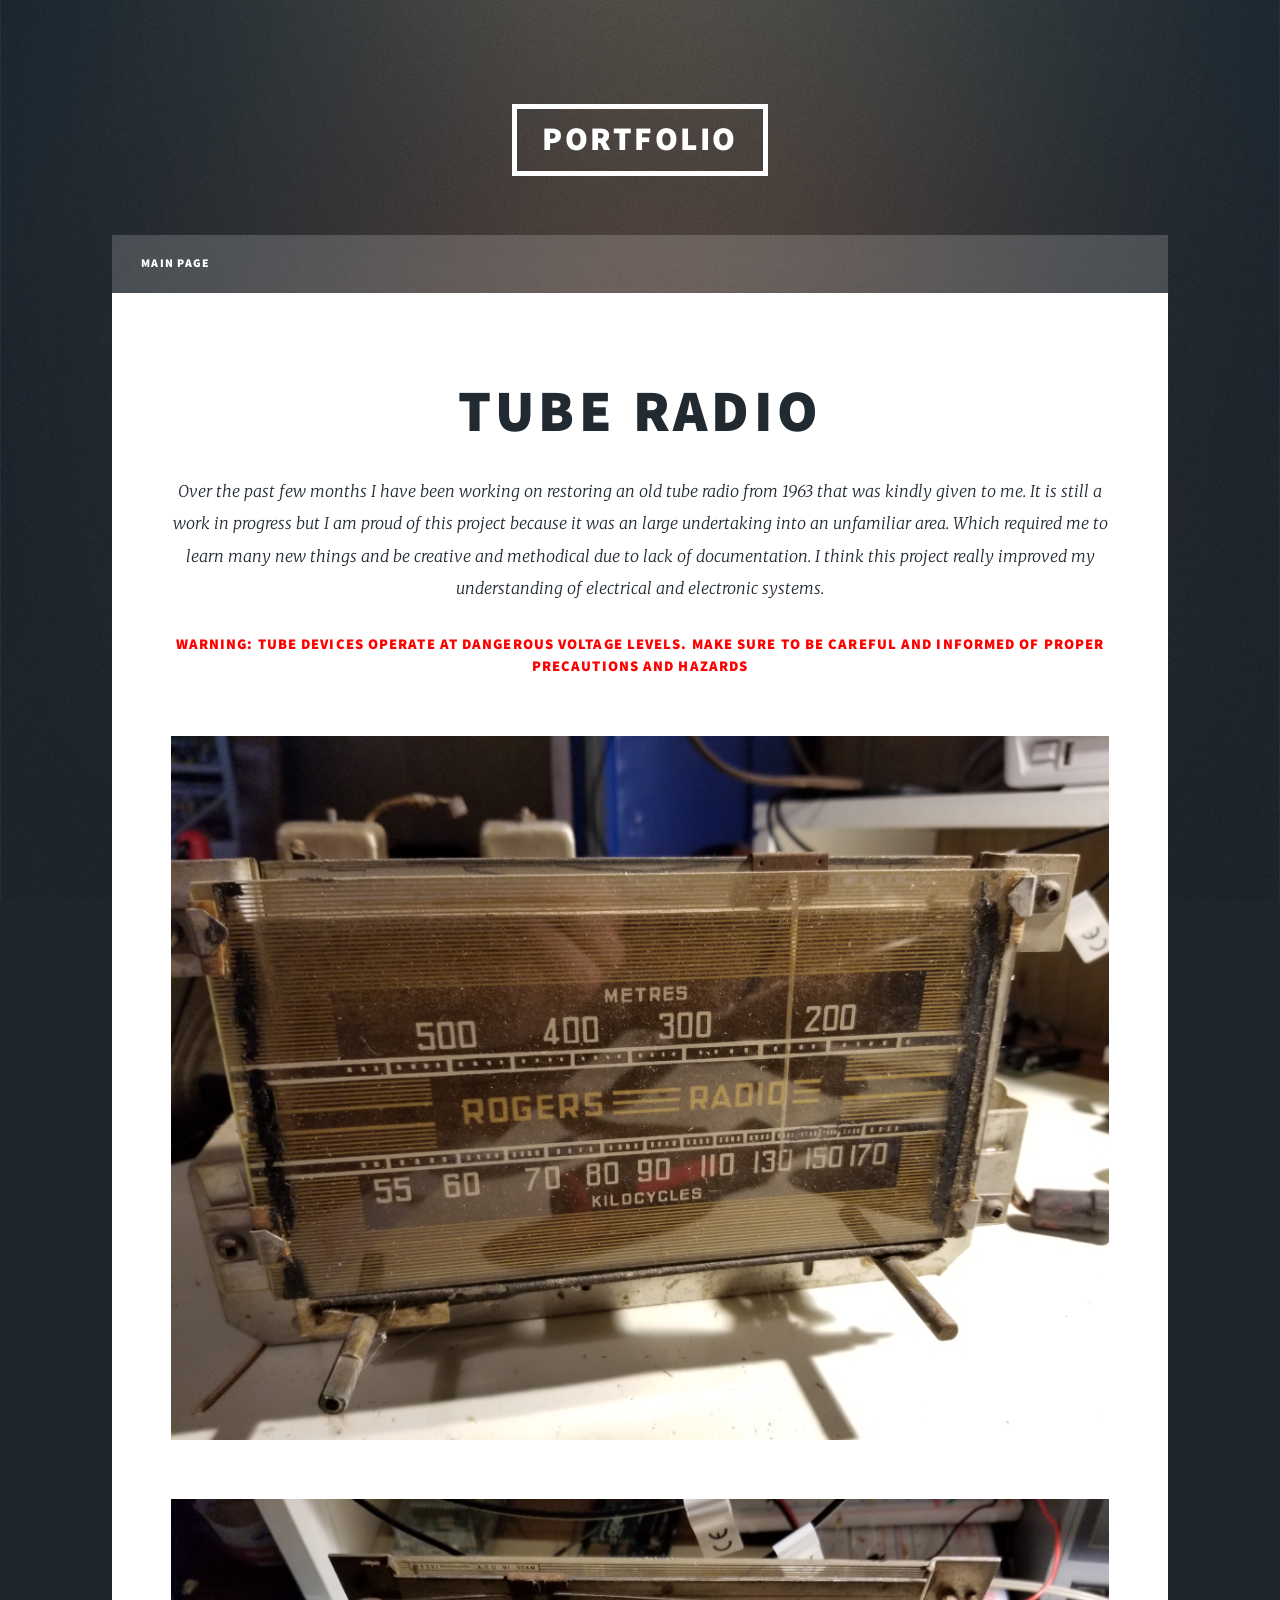
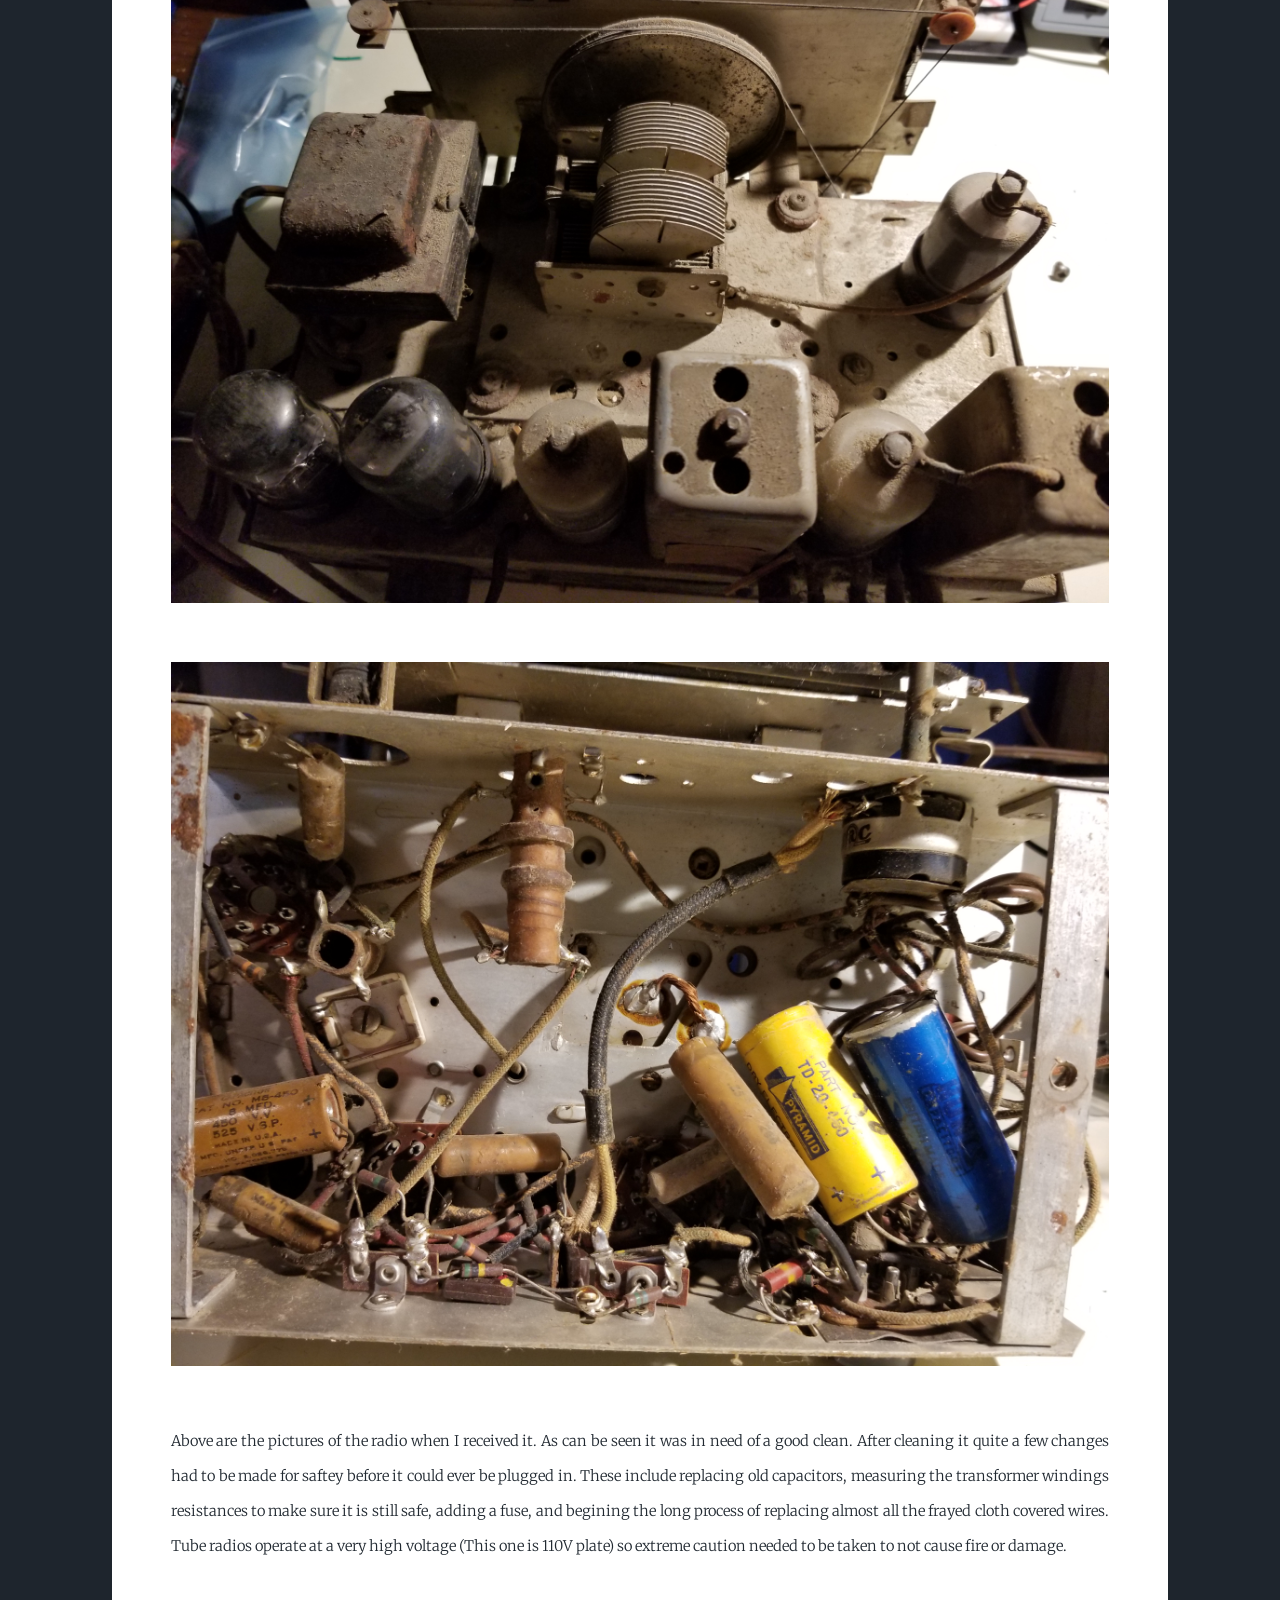
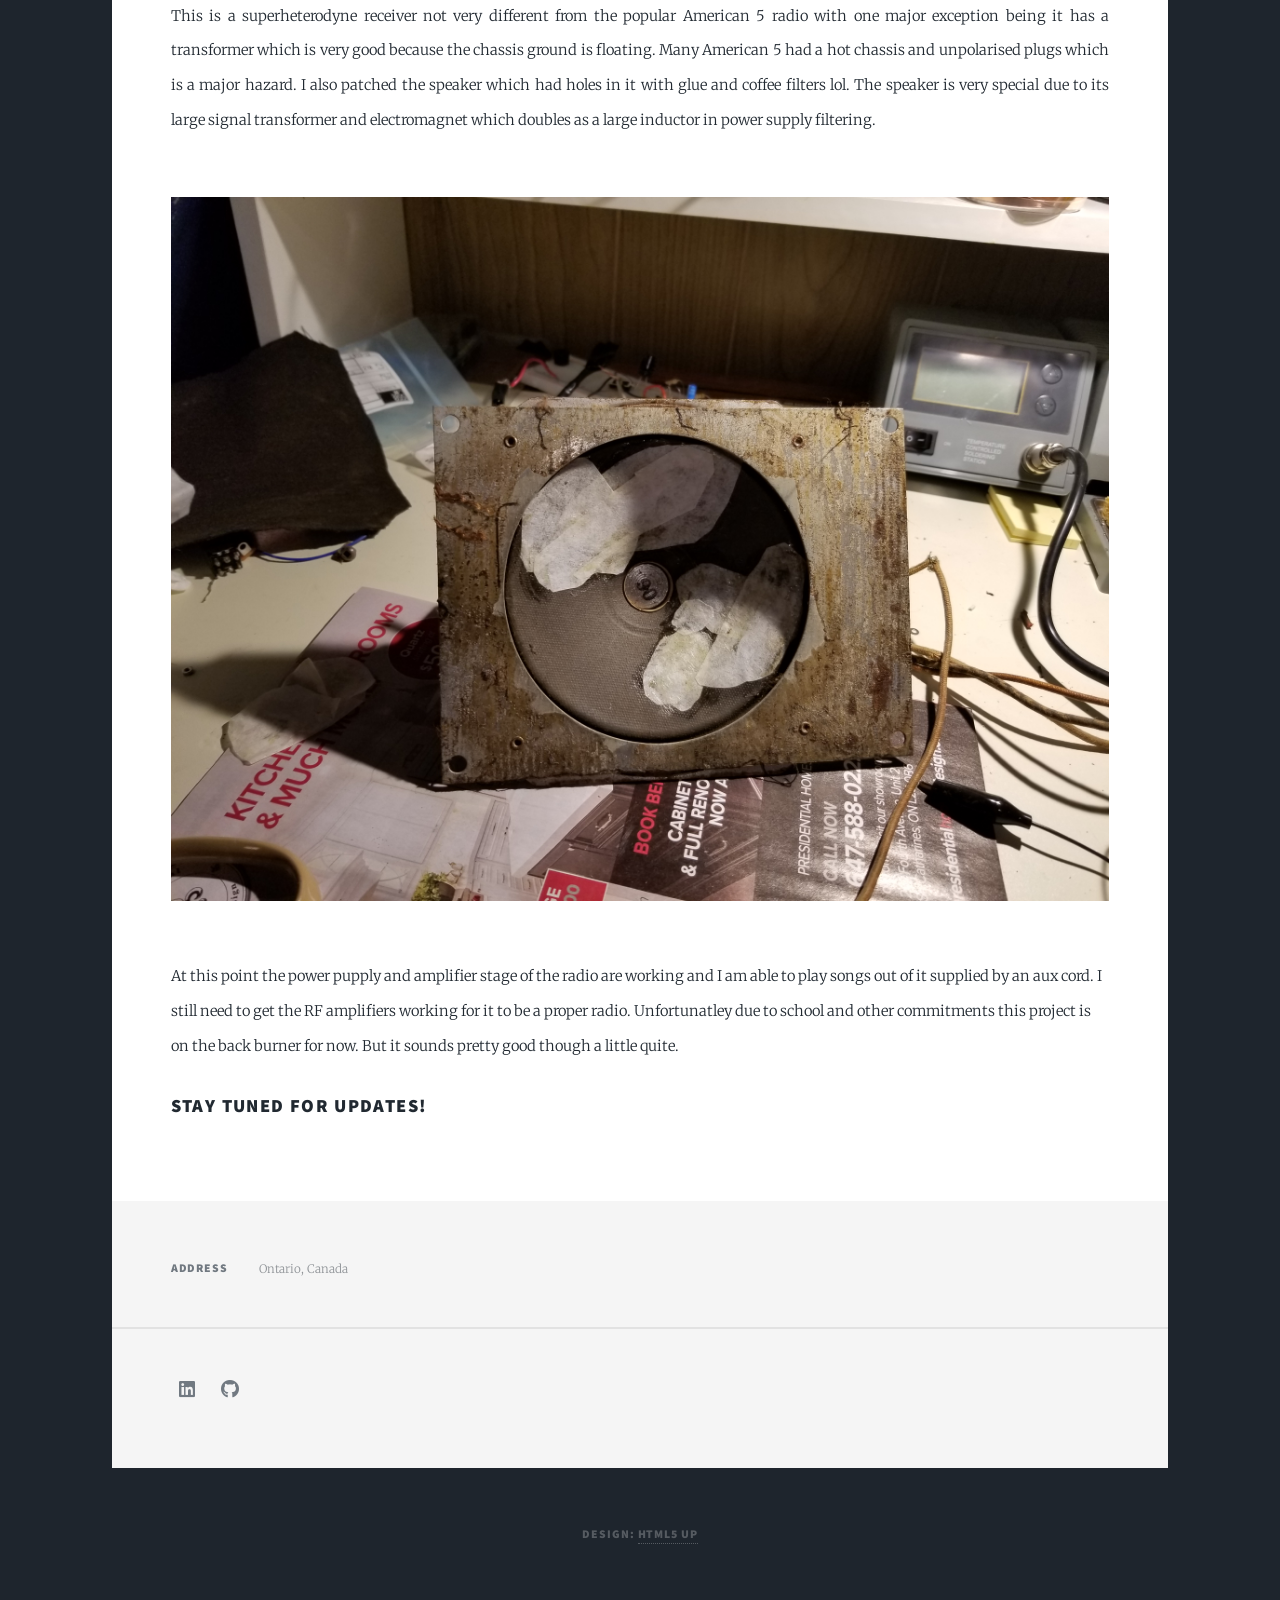
<file: tube_radio.html>
<!DOCTYPE HTML>
<!--
	Massively by HTML5 UP
	html5up.net | @ajlkn
	Free for personal and commercial use under the CCA 3.0 license (html5up.net/license)
-->
<html>
	<head>
		<title>Tube Radio</title>
		<meta charset="utf-8" />
		<meta name="viewport" content="width=device-width, initial-scale=1, user-scalable=no" />
		<link rel="stylesheet" href="assets/css/main.css" />
		<noscript><link rel="stylesheet" href="assets/css/noscript.css" /></noscript>
	</head>
	<body class="is-preload">

		<!-- Wrapper -->
			<div id="wrapper">

				<!-- Header -->
					<header id="header">
						<a href="index.html" class="logo">Portfolio</a>
					</header>

				<!-- Nav -->
					<nav id="nav">
						<ul class="links">
							<li><a href="index.html">Main Page</a></li>
						</ul>
					</nav>

				<!-- Main -->
					<div id="main">

						<!-- Post -->
							<section class="post">
								<header class="major">
									<h1>Tube Radio</h1>
									<p>Over the past few months I have been working on restoring an old tube radio from 1963 that was kindly given to me.
										It is still a work in progress but I am proud of this project because it was an large undertaking into an unfamiliar area.
										Which required me to learn many new things and be creative and methodical due to lack of documentation. 
										I think this project really improved my understanding of electrical and electronic systems.
									</p>
									<h4 style="color:#FF0000"> WARNING: TUBE DEVICES OPERATE AT DANGEROUS VOLTAGE LEVELS. MAKE SURE
									TO BE CAREFUL AND INFORMED OF PROPER PRECAUTIONS AND HAZARDS</h4>
								</header>
								<div class="image main"><img src="images/RogersRadio.jpg" alt="" /></div>
								<div class="image main"><img src="images/RadioTop.jpg" alt="" /></div>
								<div class="image main"><img src="images/RadioBottom.jpg" alt="" /></div>
								<p>Above are the pictures of the radio when I received it. As can be seen it was in need of a good clean. After cleaning it
									quite a few changes had to be made for saftey before it could ever be plugged in. These include replacing old capacitors,
									measuring the transformer windings resistances to make sure it is still safe, adding a fuse, and begining the long process
									of replacing almost all the frayed cloth covered wires. Tube radios operate at a very high voltage (This one is 110V plate)
									so extreme caution needed to be taken to not cause fire or damage.<br/> <br/>

									This is a superheterodyne receiver not very different from the popular American 5 radio with one major exception being it has 
									a transformer which is very good because the chassis ground is floating. Many American 5 had a hot chassis and unpolarised plugs which
									is a major hazard. I also patched the speaker which had holes in it with glue and coffee filters lol. The speaker is very special due 
									to its large signal transformer and electromagnet which doubles as a large inductor in power supply filtering.
									<div class="image main"><img src="images/SpeakerRepair.jpg" alt="" /></div>
									At this point the power pupply and amplifier stage of the radio are working and I am able to play songs out of it supplied by an 
									aux cord. I still need to get the RF amplifiers working for it to be a proper radio. Unfortunatley due to school and other commitments
									this project is on the back burner for now. But it sounds pretty good though a little quite.
								</p>

								<h3>Stay tuned for updates!</h3>
	
							</section>

					</div>

				<!-- Footer -->
				<footer id="footer">
					<section class="split contact">
						<section class="alt">
							<h3>Address</h3>
							<p>Ontario, Canada</p>
						</section>
						<section>
							<ul class="icons">
								<li><a href="https://www.linkedin.com/in/nolanthomas123/" class="icon brands fa-linkedin"><span class="label">LinkedIn</span></a></li>
								<li><a href="https://github.com/NolanDayn" class="icon brands fa-github"><span class="label">GitHub</span></a></li>
							</ul>
						</section>
					</section>
				</footer>

			<!-- Copyright -->
				<div id="copyright">
					<ul><li>Design: <a href="https://html5up.net">HTML5 UP</a></li></ul>
				</div>

			</div>

		<!-- Scripts -->
			<script src="assets/js/jquery.min.js"></script>
			<script src="assets/js/jquery.scrollex.min.js"></script>
			<script src="assets/js/jquery.scrolly.min.js"></script>
			<script src="assets/js/browser.min.js"></script>
			<script src="assets/js/breakpoints.min.js"></script>
			<script src="assets/js/util.js"></script>
			<script src="assets/js/main.js"></script>

	</body>
</html>
</file>
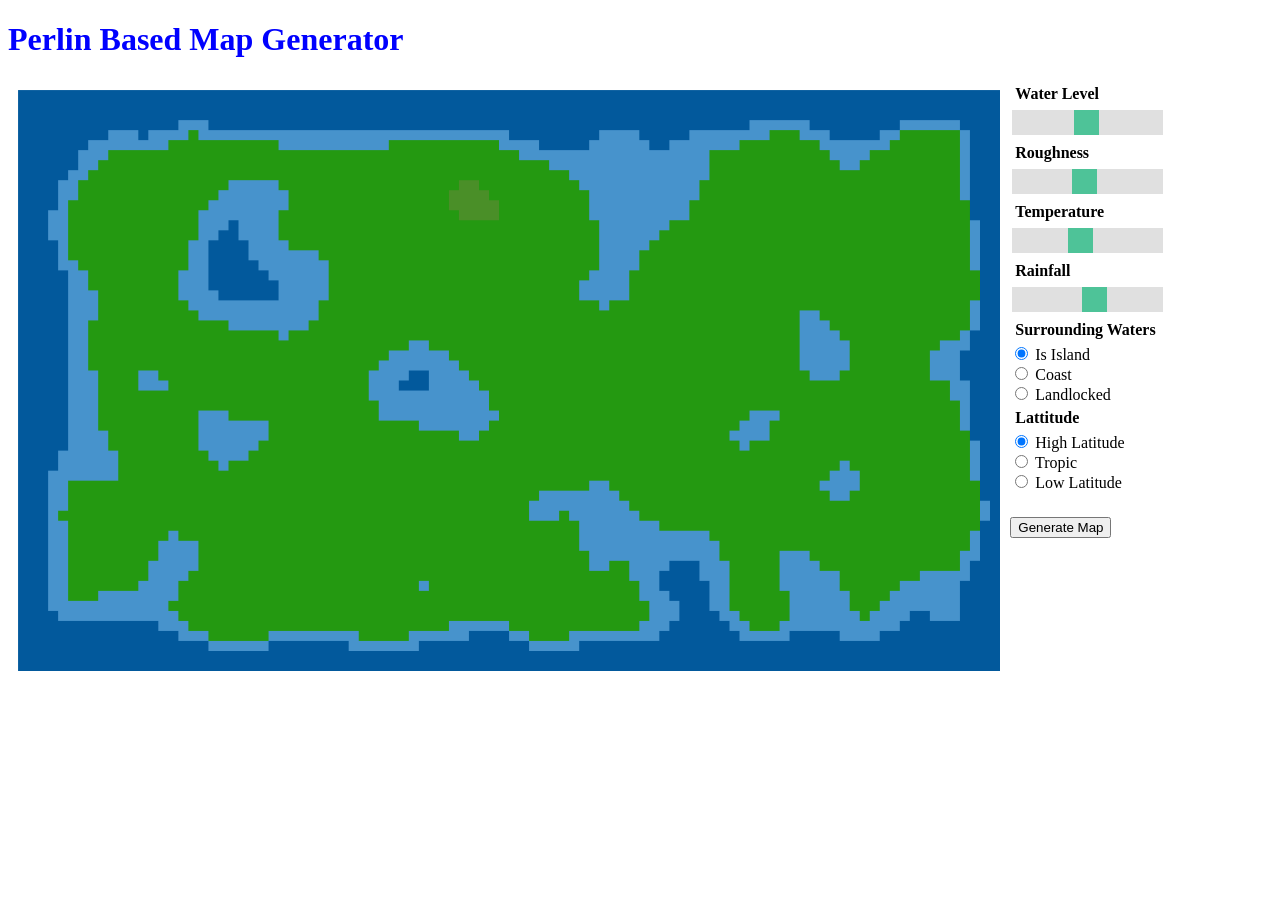
<file: MapGen/MapGen.html>
<!DOCTYPE html>
<html>
<head>
    <title>Canvas</title>
    <meta http-equiv="Pragma" content="no-cache" />
    <link href="styleMap.css" type="text/css" rel="stylesheet">
</head>
<body>
    <h1>Perlin Based Map Generator</h1>

    <div class="flex-container">
  
        <canvas class="map" id="c1" width="1000" height="600"></canvas>

        <div class="mapParams">
            <h4>Water Level</h4>
            <input type="range" min="1" max="100" value="50" class="slider" id="waterLevel">
            <h4>Roughness</h4>
            <input type="range" min="1" max="20" value="10" class="slider" id="roughness">
            <h4>Temperature</h4>
            <input type="range" min="1" max="10" value="5" class="slider" id="temperature">
            <h4>Rainfall</h4>
            <input type="range" min="1" max="10" value="6" class="slider" id="rainfall">

            <h4>Surrounding Waters</h4>
            <input type="radio" id="islandButton" name="coasts" value="island" checked>
            <label for="islandButton">Is Island</label><br>
            <input type="radio" id="coastButton" name="coasts" value="coast">
            <label for="coastButton">Coast</label><br>
            <input type="radio" id="landlockedButton" name="coasts" value="landlocked">
            <label for="landlockedButton">Landlocked</label><br>

            <h4>Lattitude</h4>
            <input type="radio" id="highLatButton" name="latitude" value="highLat" checked>
            <label for="highLatButton">High Latitude</label><br>
            <input type="radio" id="tropicButton" name="latitude" value="tropic">
            <label for="tropicButton">Tropic</label><br>
            <input type="radio" id="lowLatButton" name="latitude" value="lowLat">
            <label for="highLatButton">Low Latitude</label><br>


            <button type="button" onclick=GenerateMap()>Generate Map</button>
        </div>
    
    </div>  

    <script src="perlinNoise.js"></script>
    <script src="TerrainGen.js"></script>
    <script>

        const canvas = document.getElementById('c1');
        const ctx = canvas.getContext('2d');

        const mountainLevel = 50
        const width = 100
        const height = 60
        const blockSize = 10

        GenerateMap()

        function GetParameters(){
            var waterLevel = document.getElementById("waterLevel").value - 75 //Possible values are -75 to 25
            var roughness = (document.getElementById("roughness").value)/10 //Possible Values are 0 to 3
            var rainfall = (document.getElementById("rainfall").value)*10 //Possible values are 10 to 100
            var temperature = (document.getElementById("temperature").value*10) -50
            var coasts = document.querySelector('input[name="coasts"]:checked').value;
            var latitude = document.querySelector('input[name="latitude"]:checked').value;

            console.log(coasts)

            return params = {waterLevel, roughness, coasts, rainfall, temperature, latitude}
        }


        function GenerateMap(){
            GetParameters()
            console.log(params.waterLevel)
            Terrain.genNewTerrain(params.coasts)
            Terrain.avgSmooth(7)
            console.log(Terrain.terrain)
            Terrain.determineBiomes(params.temperature,params.rainfall, params.roughness, params.waterLevel,params.latitude)
            console.log(Terrain.terrain)
            for(let i = 1; i < Terrain.terrain.length-1; i++){
                for(let j = 1; j < Terrain.terrain[0].length-1; j++){

                    shade = 200 + (Terrain.terrain[i][j].elevation)
                    var  color = 'rgb('+(params.rainfall*13)+','+ (shade+(4*params.rainfall)) + ','+(params.rainfall*2)+ ')'

                    color = Terrain.terrain[i][j].color
                    //colorNum = Math.floor(Terrain.terrain[i][j].color + (( eColor*65025) + ( eColor*255) + eColor))
                    //color = "#" + (colorNum).toString(16)

                    DrawPoint(i*blockSize,j*blockSize,blockSize,color)
                }
            }
        }

        function DrawPoint(x,y,size,color){
            ctx.fillStyle = color;
            ctx.fillRect(x,y,size,size);
        }

        function adjust(color, amount) {
            return '#' + color.replace(/^#/, '').replace(/../g, color => ('0'+Math.min(255, Math.max(0, parseInt(color, 16) + amount)).toString(16)).substr(-2));
        }
    </script>
</body>
</html>
</file>
<file: MapGen/styleMap.css>
h1{
    color:blue;
}

h4{
    margin: 5px;
}

.flex-container{
    display:flex;
}

.map{
    flex:0.9;
}

button{
    margin-top: 25px;
}

.slider {
    -webkit-appearance: none;
    width: 100%;
    height: 25px;
    background: #d3d3d3;
    outline: none;
    opacity: 0.7;
    -webkit-transition: .2s;
    transition: opacity .2s;
  }

  .slider::-webkit-slider-thumb {
    -webkit-appearance: none;
    appearance: none;
    width: 25px;
    height: 25px;
    background: #04AA6D;
    cursor: pointer;
  }
  
  .slider::-moz-range-thumb {
    width: 25px;
    height: 25px;
    background: #04AA6D;
    cursor: pointer;
  }
</file>
<file: assets/css/main.css>
@import url(fontawesome-all.min.css);
@import url("https://fonts.googleapis.com/css?family=Merriweather:300,700,300italic,700italic|Source+Sans+Pro:900");

/*
	Massively by HTML5 UP
	html5up.net | @ajlkn
	Free for personal and commercial use under the CCA 3.0 license (html5up.net/license)
*/

html, body, div, span, applet, object,
iframe, h1, h2, h3, h4, h5, h6, p, blockquote,
pre, a, abbr, acronym, address, big, cite,
code, del, dfn, em, img, ins, kbd, q, s, samp,
small, strike, strong, sub, sup, tt, var, b,
u, i, center, dl, dt, dd, ol, ul, li, fieldset,
form, label, legend, table, caption, tbody,
tfoot, thead, tr, th, td, article, aside,
canvas, details, embed, figure, figcaption,
footer, header, hgroup, menu, nav, output, ruby,
section, summary, time, mark, audio, video {
	margin: 0;
	padding: 0;
	border: 0;
	font-size: 100%;
	font: inherit;
	vertical-align: baseline;}

article, aside, details, figcaption, figure,
footer, header, hgroup, menu, nav, section {
	display: block;}

body {
	line-height: 1;
}

ol, ul {
	list-style: none;
}

blockquote, q {
	quotes: none;
}

	blockquote:before, blockquote:after, q:before, q:after {
		content: '';
		content: none;
	}

table {
	border-collapse: collapse;
	border-spacing: 0;
}

body {
	-webkit-text-size-adjust: none;
}

mark {
	background-color: transparent;
	color: inherit;
}

input::-moz-focus-inner {
	border: 0;
	padding: 0;
}

input, select, textarea {
	-moz-appearance: none;
	-webkit-appearance: none;
	-ms-appearance: none;
	appearance: none;
}

/* Basic */

	@-ms-viewport {
		width: device-width;
	}

	body {
		-ms-overflow-style: scrollbar;
	}

	@media screen and (max-width: 480px) {

		html, body {
			min-width: 320px;
		}

	}

	html {
		box-sizing: border-box;
	}

	*, *:before, *:after {
		box-sizing: inherit;
	}

	body {
		background-color: #1e252d;
	}

		body.is-preload *, body.is-preload *:before, body.is-preload *:after {
			-moz-animation: none !important;
			-webkit-animation: none !important;
			-ms-animation: none !important;
			animation: none !important;
			-moz-transition: none !important;
			-webkit-transition: none !important;
			-ms-transition: none !important;
			transition: none !important;
		}

/* Type */

	html {
		font-size: 16pt;
	}

		@media screen and (max-width: 1680px) {

			html {
				font-size: 12pt;
			}

		}

		@media screen and (max-width: 1280px) {

			html {
				font-size: 11pt;
			}

		}

		@media screen and (max-width: 360px) {

			html {
				font-size: 10pt;
			}

		}

	body {
		color: #212931;
	}

	body, input, select, textarea {
		font-family: "Merriweather", Georgia, serif;
		font-weight: 300;
		font-size: 1rem;
		line-height: 2.375;
	}

	a {
		-moz-transition: color 0.2s ease-in-out, background-color 0.2s ease-in-out, border-color 0.2s ease-in-out, box-shadow 0.2s ease-in-out;
		-webkit-transition: color 0.2s ease-in-out, background-color 0.2s ease-in-out, border-color 0.2s ease-in-out, box-shadow 0.2s ease-in-out;
		-ms-transition: color 0.2s ease-in-out, background-color 0.2s ease-in-out, border-color 0.2s ease-in-out, box-shadow 0.2s ease-in-out;
		transition: color 0.2s ease-in-out, background-color 0.2s ease-in-out, border-color 0.2s ease-in-out, box-shadow 0.2s ease-in-out;
		border-bottom: dotted 1px;
		text-decoration: none;
	}

		a:hover {
			border-bottom-color: transparent;
		}

	strong, b {
		font-weight: 600;
	}

	em, i {
		font-style: italic;
	}

	p {
		text-align: justify;
		margin: 0 0 2rem 0;
	}

	h1, h2, h3, h4, h5, h6 {
		font-family: "Source Sans Pro", Helvetica, sans-serif;
		font-weight: 900;
		line-height: 1.5;
		letter-spacing: 0.075em;
		text-transform: uppercase;
		margin: 0 0 1rem 0;
	}

		h1 a, h2 a, h3 a, h4 a, h5 a, h6 a {
			border-bottom: 0;
			color: inherit;
			text-decoration: none;
		}

	h1 {
		font-size: 4rem;
		line-height: 1.1;
		margin: 0 0 2rem 0;
	}

	h2 {
		font-size: 1.75rem;
		line-height: 1.3;
		margin: 0 0 1.5rem 0;
	}

	h3 {
		font-size: 1.25rem;
		margin: 0 0 1.5rem 0;
	}

	h4 {
		font-size: 1rem;
	}

	h5 {
		font-size: 0.9rem;
	}

	h6 {
		font-size: 0.8rem;
	}

	sub {
		font-size: 0.8rem;
		position: relative;
		top: 0.5rem;
	}

	sup {
		font-size: 0.8rem;
		position: relative;
		top: -0.5rem;
	}

	blockquote {
		border-left: solid 4px;
		font-style: italic;
		margin: 0 0 2rem 0;
		padding: 0.5rem 0 0.5rem 2rem;
	}

	code {
		border: solid 2px;
		font-family: "Courier New", monospace;
		font-size: 0.9rem;
		margin: 0 0.25rem;
		padding: 0.25rem 0.65rem;
	}

	pre {
		-webkit-overflow-scrolling: touch;
		font-family: "Courier New", monospace;
		font-size: 0.9rem;
		margin: 0 0 2rem 0;
	}

		pre code {
			display: block;
			line-height: 1.75;
			padding: 1rem 1.5rem;
			overflow-x: auto;
		}

	hr {
		border: 0;
		border-bottom: solid 2px;
		margin: 3rem 0;
	}

		hr.major {
			margin: 5rem 0;
		}

	.align-left {
		text-align: left;
	}

	.align-center {
		text-align: center;
	}

	.align-right {
		text-align: right;
	}

	input, select, textarea {
		color: #212931;
	}

	a {
		color: #212931;
		border-bottom-color: rgba(33, 41, 49, 0.5);
	}

		a:hover {
			border-bottom-color: transparent;
			color: #18bfef !important;
		}

	strong, b {
		color: #212931;
	}

	h1, h2, h3, h4, h5, h6 {
		color: #212931;
	}

	blockquote {
		border-left-color: #eeeeee;
	}

	code {
		background: rgba(220, 220, 220, 0.25);
		border-color: #eeeeee;
	}

	hr {
		border-bottom-color: #eeeeee;
	}

/* Row */

	.row {
		display: flex;
		flex-wrap: wrap;
		box-sizing: border-box;
		align-items: stretch;
	}

		.row > * {
			box-sizing: border-box;
		}

		.row.gtr-uniform > * > :last-child {
			margin-bottom: 0;
		}

		.row.aln-left {
			justify-content: flex-start;
		}

		.row.aln-center {
			justify-content: center;
		}

		.row.aln-right {
			justify-content: flex-end;
		}

		.row.aln-top {
			align-items: flex-start;
		}

		.row.aln-middle {
			align-items: center;
		}

		.row.aln-bottom {
			align-items: flex-end;
		}

		.row > .imp {
			order: -1;
		}

		.row > .col-1 {
			width: 8.33333%;
		}

		.row > .off-1 {
			margin-left: 8.33333%;
		}

		.row > .col-2 {
			width: 16.66667%;
		}

		.row > .off-2 {
			margin-left: 16.66667%;
		}

		.row > .col-3 {
			width: 25%;
		}

		.row > .off-3 {
			margin-left: 25%;
		}

		.row > .col-4 {
			width: 33.33333%;
		}

		.row > .off-4 {
			margin-left: 33.33333%;
		}

		.row > .col-5 {
			width: 41.66667%;
		}

		.row > .off-5 {
			margin-left: 41.66667%;
		}

		.row > .col-6 {
			width: 50%;
		}

		.row > .off-6 {
			margin-left: 50%;
		}

		.row > .col-7 {
			width: 58.33333%;
		}

		.row > .off-7 {
			margin-left: 58.33333%;
		}

		.row > .col-8 {
			width: 66.66667%;
		}

		.row > .off-8 {
			margin-left: 66.66667%;
		}

		.row > .col-9 {
			width: 75%;
		}

		.row > .off-9 {
			margin-left: 75%;
		}

		.row > .col-10 {
			width: 83.33333%;
		}

		.row > .off-10 {
			margin-left: 83.33333%;
		}

		.row > .col-11 {
			width: 91.66667%;
		}

		.row > .off-11 {
			margin-left: 91.66667%;
		}

		.row > .col-12 {
			width: 100%;
		}

		.row > .off-12 {
			margin-left: 100%;
		}

		.row.gtr-0 {
			margin-top: 0;
			margin-left: 0rem;
		}

			.row.gtr-0 > * {
				padding: 0 0 0 0rem;
			}

			.row.gtr-0.gtr-uniform {
				margin-top: 0rem;
			}

				.row.gtr-0.gtr-uniform > * {
					padding-top: 0rem;
				}

		.row.gtr-25 {
			margin-top: 0;
			margin-left: -0.375rem;
		}

			.row.gtr-25 > * {
				padding: 0 0 0 0.375rem;
			}

			.row.gtr-25.gtr-uniform {
				margin-top: -0.375rem;
			}

				.row.gtr-25.gtr-uniform > * {
					padding-top: 0.375rem;
				}

		.row.gtr-50 {
			margin-top: 0;
			margin-left: -0.75rem;
		}

			.row.gtr-50 > * {
				padding: 0 0 0 0.75rem;
			}

			.row.gtr-50.gtr-uniform {
				margin-top: -0.75rem;
			}

				.row.gtr-50.gtr-uniform > * {
					padding-top: 0.75rem;
				}

		.row {
			margin-top: 0;
			margin-left: -1.5rem;
		}

			.row > * {
				padding: 0 0 0 1.5rem;
			}

			.row.gtr-uniform {
				margin-top: -1.5rem;
			}

				.row.gtr-uniform > * {
					padding-top: 1.5rem;
				}

		.row.gtr-150 {
			margin-top: 0;
			margin-left: -2.25rem;
		}

			.row.gtr-150 > * {
				padding: 0 0 0 2.25rem;
			}

			.row.gtr-150.gtr-uniform {
				margin-top: -2.25rem;
			}

				.row.gtr-150.gtr-uniform > * {
					padding-top: 2.25rem;
				}

		.row.gtr-200 {
			margin-top: 0;
			margin-left: -3rem;
		}

			.row.gtr-200 > * {
				padding: 0 0 0 3rem;
			}

			.row.gtr-200.gtr-uniform {
				margin-top: -3rem;
			}

				.row.gtr-200.gtr-uniform > * {
					padding-top: 3rem;
				}

		@media screen and (max-width: 1680px) {

			.row {
				display: flex;
				flex-wrap: wrap;
				box-sizing: border-box;
				align-items: stretch;
			}

				.row > * {
					box-sizing: border-box;
				}

				.row.gtr-uniform > * > :last-child {
					margin-bottom: 0;
				}

				.row.aln-left {
					justify-content: flex-start;
				}

				.row.aln-center {
					justify-content: center;
				}

				.row.aln-right {
					justify-content: flex-end;
				}

				.row.aln-top {
					align-items: flex-start;
				}

				.row.aln-middle {
					align-items: center;
				}

				.row.aln-bottom {
					align-items: flex-end;
				}

				.row > .imp-xlarge {
					order: -1;
				}

				.row > .col-1-xlarge {
					width: 8.33333%;
				}

				.row > .off-1-xlarge {
					margin-left: 8.33333%;
				}

				.row > .col-2-xlarge {
					width: 16.66667%;
				}

				.row > .off-2-xlarge {
					margin-left: 16.66667%;
				}

				.row > .col-3-xlarge {
					width: 25%;
				}

				.row > .off-3-xlarge {
					margin-left: 25%;
				}

				.row > .col-4-xlarge {
					width: 33.33333%;
				}

				.row > .off-4-xlarge {
					margin-left: 33.33333%;
				}

				.row > .col-5-xlarge {
					width: 41.66667%;
				}

				.row > .off-5-xlarge {
					margin-left: 41.66667%;
				}

				.row > .col-6-xlarge {
					width: 50%;
				}

				.row > .off-6-xlarge {
					margin-left: 50%;
				}

				.row > .col-7-xlarge {
					width: 58.33333%;
				}

				.row > .off-7-xlarge {
					margin-left: 58.33333%;
				}

				.row > .col-8-xlarge {
					width: 66.66667%;
				}

				.row > .off-8-xlarge {
					margin-left: 66.66667%;
				}

				.row > .col-9-xlarge {
					width: 75%;
				}

				.row > .off-9-xlarge {
					margin-left: 75%;
				}

				.row > .col-10-xlarge {
					width: 83.33333%;
				}

				.row > .off-10-xlarge {
					margin-left: 83.33333%;
				}

				.row > .col-11-xlarge {
					width: 91.66667%;
				}

				.row > .off-11-xlarge {
					margin-left: 91.66667%;
				}

				.row > .col-12-xlarge {
					width: 100%;
				}

				.row > .off-12-xlarge {
					margin-left: 100%;
				}

				.row.gtr-0 {
					margin-top: 0;
					margin-left: 0rem;
				}

					.row.gtr-0 > * {
						padding: 0 0 0 0rem;
					}

					.row.gtr-0.gtr-uniform {
						margin-top: 0rem;
					}

						.row.gtr-0.gtr-uniform > * {
							padding-top: 0rem;
						}

				.row.gtr-25 {
					margin-top: 0;
					margin-left: -0.375rem;
				}

					.row.gtr-25 > * {
						padding: 0 0 0 0.375rem;
					}

					.row.gtr-25.gtr-uniform {
						margin-top: -0.375rem;
					}

						.row.gtr-25.gtr-uniform > * {
							padding-top: 0.375rem;
						}

				.row.gtr-50 {
					margin-top: 0;
					margin-left: -0.75rem;
				}

					.row.gtr-50 > * {
						padding: 0 0 0 0.75rem;
					}

					.row.gtr-50.gtr-uniform {
						margin-top: -0.75rem;
					}

						.row.gtr-50.gtr-uniform > * {
							padding-top: 0.75rem;
						}

				.row {
					margin-top: 0;
					margin-left: -1.5rem;
				}

					.row > * {
						padding: 0 0 0 1.5rem;
					}

					.row.gtr-uniform {
						margin-top: -1.5rem;
					}

						.row.gtr-uniform > * {
							padding-top: 1.5rem;
						}

				.row.gtr-150 {
					margin-top: 0;
					margin-left: -2.25rem;
				}

					.row.gtr-150 > * {
						padding: 0 0 0 2.25rem;
					}

					.row.gtr-150.gtr-uniform {
						margin-top: -2.25rem;
					}

						.row.gtr-150.gtr-uniform > * {
							padding-top: 2.25rem;
						}

				.row.gtr-200 {
					margin-top: 0;
					margin-left: -3rem;
				}

					.row.gtr-200 > * {
						padding: 0 0 0 3rem;
					}

					.row.gtr-200.gtr-uniform {
						margin-top: -3rem;
					}

						.row.gtr-200.gtr-uniform > * {
							padding-top: 3rem;
						}

		}

		@media screen and (max-width: 1280px) {

			.row {
				display: flex;
				flex-wrap: wrap;
				box-sizing: border-box;
				align-items: stretch;
			}

				.row > * {
					box-sizing: border-box;
				}

				.row.gtr-uniform > * > :last-child {
					margin-bottom: 0;
				}

				.row.aln-left {
					justify-content: flex-start;
				}

				.row.aln-center {
					justify-content: center;
				}

				.row.aln-right {
					justify-content: flex-end;
				}

				.row.aln-top {
					align-items: flex-start;
				}

				.row.aln-middle {
					align-items: center;
				}

				.row.aln-bottom {
					align-items: flex-end;
				}

				.row > .imp-large {
					order: -1;
				}

				.row > .col-1-large {
					width: 8.33333%;
				}

				.row > .off-1-large {
					margin-left: 8.33333%;
				}

				.row > .col-2-large {
					width: 16.66667%;
				}

				.row > .off-2-large {
					margin-left: 16.66667%;
				}

				.row > .col-3-large {
					width: 25%;
				}

				.row > .off-3-large {
					margin-left: 25%;
				}

				.row > .col-4-large {
					width: 33.33333%;
				}

				.row > .off-4-large {
					margin-left: 33.33333%;
				}

				.row > .col-5-large {
					width: 41.66667%;
				}

				.row > .off-5-large {
					margin-left: 41.66667%;
				}

				.row > .col-6-large {
					width: 50%;
				}

				.row > .off-6-large {
					margin-left: 50%;
				}

				.row > .col-7-large {
					width: 58.33333%;
				}

				.row > .off-7-large {
					margin-left: 58.33333%;
				}

				.row > .col-8-large {
					width: 66.66667%;
				}

				.row > .off-8-large {
					margin-left: 66.66667%;
				}

				.row > .col-9-large {
					width: 75%;
				}

				.row > .off-9-large {
					margin-left: 75%;
				}

				.row > .col-10-large {
					width: 83.33333%;
				}

				.row > .off-10-large {
					margin-left: 83.33333%;
				}

				.row > .col-11-large {
					width: 91.66667%;
				}

				.row > .off-11-large {
					margin-left: 91.66667%;
				}

				.row > .col-12-large {
					width: 100%;
				}

				.row > .off-12-large {
					margin-left: 100%;
				}

				.row.gtr-0 {
					margin-top: 0;
					margin-left: 0rem;
				}

					.row.gtr-0 > * {
						padding: 0 0 0 0rem;
					}

					.row.gtr-0.gtr-uniform {
						margin-top: 0rem;
					}

						.row.gtr-0.gtr-uniform > * {
							padding-top: 0rem;
						}

				.row.gtr-25 {
					margin-top: 0;
					margin-left: -0.375rem;
				}

					.row.gtr-25 > * {
						padding: 0 0 0 0.375rem;
					}

					.row.gtr-25.gtr-uniform {
						margin-top: -0.375rem;
					}

						.row.gtr-25.gtr-uniform > * {
							padding-top: 0.375rem;
						}

				.row.gtr-50 {
					margin-top: 0;
					margin-left: -0.75rem;
				}

					.row.gtr-50 > * {
						padding: 0 0 0 0.75rem;
					}

					.row.gtr-50.gtr-uniform {
						margin-top: -0.75rem;
					}

						.row.gtr-50.gtr-uniform > * {
							padding-top: 0.75rem;
						}

				.row {
					margin-top: 0;
					margin-left: -1.5rem;
				}

					.row > * {
						padding: 0 0 0 1.5rem;
					}

					.row.gtr-uniform {
						margin-top: -1.5rem;
					}

						.row.gtr-uniform > * {
							padding-top: 1.5rem;
						}

				.row.gtr-150 {
					margin-top: 0;
					margin-left: -2.25rem;
				}

					.row.gtr-150 > * {
						padding: 0 0 0 2.25rem;
					}

					.row.gtr-150.gtr-uniform {
						margin-top: -2.25rem;
					}

						.row.gtr-150.gtr-uniform > * {
							padding-top: 2.25rem;
						}

				.row.gtr-200 {
					margin-top: 0;
					margin-left: -3rem;
				}

					.row.gtr-200 > * {
						padding: 0 0 0 3rem;
					}

					.row.gtr-200.gtr-uniform {
						margin-top: -3rem;
					}

						.row.gtr-200.gtr-uniform > * {
							padding-top: 3rem;
						}

		}

		@media screen and (max-width: 980px) {

			.row {
				display: flex;
				flex-wrap: wrap;
				box-sizing: border-box;
				align-items: stretch;
			}

				.row > * {
					box-sizing: border-box;
				}

				.row.gtr-uniform > * > :last-child {
					margin-bottom: 0;
				}

				.row.aln-left {
					justify-content: flex-start;
				}

				.row.aln-center {
					justify-content: center;
				}

				.row.aln-right {
					justify-content: flex-end;
				}

				.row.aln-top {
					align-items: flex-start;
				}

				.row.aln-middle {
					align-items: center;
				}

				.row.aln-bottom {
					align-items: flex-end;
				}

				.row > .imp-medium {
					order: -1;
				}

				.row > .col-1-medium {
					width: 8.33333%;
				}

				.row > .off-1-medium {
					margin-left: 8.33333%;
				}

				.row > .col-2-medium {
					width: 16.66667%;
				}

				.row > .off-2-medium {
					margin-left: 16.66667%;
				}

				.row > .col-3-medium {
					width: 25%;
				}

				.row > .off-3-medium {
					margin-left: 25%;
				}

				.row > .col-4-medium {
					width: 33.33333%;
				}

				.row > .off-4-medium {
					margin-left: 33.33333%;
				}

				.row > .col-5-medium {
					width: 41.66667%;
				}

				.row > .off-5-medium {
					margin-left: 41.66667%;
				}

				.row > .col-6-medium {
					width: 50%;
				}

				.row > .off-6-medium {
					margin-left: 50%;
				}

				.row > .col-7-medium {
					width: 58.33333%;
				}

				.row > .off-7-medium {
					margin-left: 58.33333%;
				}

				.row > .col-8-medium {
					width: 66.66667%;
				}

				.row > .off-8-medium {
					margin-left: 66.66667%;
				}

				.row > .col-9-medium {
					width: 75%;
				}

				.row > .off-9-medium {
					margin-left: 75%;
				}

				.row > .col-10-medium {
					width: 83.33333%;
				}

				.row > .off-10-medium {
					margin-left: 83.33333%;
				}

				.row > .col-11-medium {
					width: 91.66667%;
				}

				.row > .off-11-medium {
					margin-left: 91.66667%;
				}

				.row > .col-12-medium {
					width: 100%;
				}

				.row > .off-12-medium {
					margin-left: 100%;
				}

				.row.gtr-0 {
					margin-top: 0;
					margin-left: 0rem;
				}

					.row.gtr-0 > * {
						padding: 0 0 0 0rem;
					}

					.row.gtr-0.gtr-uniform {
						margin-top: 0rem;
					}

						.row.gtr-0.gtr-uniform > * {
							padding-top: 0rem;
						}

				.row.gtr-25 {
					margin-top: 0;
					margin-left: -0.375rem;
				}

					.row.gtr-25 > * {
						padding: 0 0 0 0.375rem;
					}

					.row.gtr-25.gtr-uniform {
						margin-top: -0.375rem;
					}

						.row.gtr-25.gtr-uniform > * {
							padding-top: 0.375rem;
						}

				.row.gtr-50 {
					margin-top: 0;
					margin-left: -0.75rem;
				}

					.row.gtr-50 > * {
						padding: 0 0 0 0.75rem;
					}

					.row.gtr-50.gtr-uniform {
						margin-top: -0.75rem;
					}

						.row.gtr-50.gtr-uniform > * {
							padding-top: 0.75rem;
						}

				.row {
					margin-top: 0;
					margin-left: -1.5rem;
				}

					.row > * {
						padding: 0 0 0 1.5rem;
					}

					.row.gtr-uniform {
						margin-top: -1.5rem;
					}

						.row.gtr-uniform > * {
							padding-top: 1.5rem;
						}

				.row.gtr-150 {
					margin-top: 0;
					margin-left: -2.25rem;
				}

					.row.gtr-150 > * {
						padding: 0 0 0 2.25rem;
					}

					.row.gtr-150.gtr-uniform {
						margin-top: -2.25rem;
					}

						.row.gtr-150.gtr-uniform > * {
							padding-top: 2.25rem;
						}

				.row.gtr-200 {
					margin-top: 0;
					margin-left: -3rem;
				}

					.row.gtr-200 > * {
						padding: 0 0 0 3rem;
					}

					.row.gtr-200.gtr-uniform {
						margin-top: -3rem;
					}

						.row.gtr-200.gtr-uniform > * {
							padding-top: 3rem;
						}

		}

		@media screen and (max-width: 736px) {

			.row {
				display: flex;
				flex-wrap: wrap;
				box-sizing: border-box;
				align-items: stretch;
			}

				.row > * {
					box-sizing: border-box;
				}

				.row.gtr-uniform > * > :last-child {
					margin-bottom: 0;
				}

				.row.aln-left {
					justify-content: flex-start;
				}

				.row.aln-center {
					justify-content: center;
				}

				.row.aln-right {
					justify-content: flex-end;
				}

				.row.aln-top {
					align-items: flex-start;
				}

				.row.aln-middle {
					align-items: center;
				}

				.row.aln-bottom {
					align-items: flex-end;
				}

				.row > .imp-small {
					order: -1;
				}

				.row > .col-1-small {
					width: 8.33333%;
				}

				.row > .off-1-small {
					margin-left: 8.33333%;
				}

				.row > .col-2-small {
					width: 16.66667%;
				}

				.row > .off-2-small {
					margin-left: 16.66667%;
				}

				.row > .col-3-small {
					width: 25%;
				}

				.row > .off-3-small {
					margin-left: 25%;
				}

				.row > .col-4-small {
					width: 33.33333%;
				}

				.row > .off-4-small {
					margin-left: 33.33333%;
				}

				.row > .col-5-small {
					width: 41.66667%;
				}

				.row > .off-5-small {
					margin-left: 41.66667%;
				}

				.row > .col-6-small {
					width: 50%;
				}

				.row > .off-6-small {
					margin-left: 50%;
				}

				.row > .col-7-small {
					width: 58.33333%;
				}

				.row > .off-7-small {
					margin-left: 58.33333%;
				}

				.row > .col-8-small {
					width: 66.66667%;
				}

				.row > .off-8-small {
					margin-left: 66.66667%;
				}

				.row > .col-9-small {
					width: 75%;
				}

				.row > .off-9-small {
					margin-left: 75%;
				}

				.row > .col-10-small {
					width: 83.33333%;
				}

				.row > .off-10-small {
					margin-left: 83.33333%;
				}

				.row > .col-11-small {
					width: 91.66667%;
				}

				.row > .off-11-small {
					margin-left: 91.66667%;
				}

				.row > .col-12-small {
					width: 100%;
				}

				.row > .off-12-small {
					margin-left: 100%;
				}

				.row.gtr-0 {
					margin-top: 0;
					margin-left: 0rem;
				}

					.row.gtr-0 > * {
						padding: 0 0 0 0rem;
					}

					.row.gtr-0.gtr-uniform {
						margin-top: 0rem;
					}

						.row.gtr-0.gtr-uniform > * {
							padding-top: 0rem;
						}

				.row.gtr-25 {
					margin-top: 0;
					margin-left: -0.375rem;
				}

					.row.gtr-25 > * {
						padding: 0 0 0 0.375rem;
					}

					.row.gtr-25.gtr-uniform {
						margin-top: -0.375rem;
					}

						.row.gtr-25.gtr-uniform > * {
							padding-top: 0.375rem;
						}

				.row.gtr-50 {
					margin-top: 0;
					margin-left: -0.75rem;
				}

					.row.gtr-50 > * {
						padding: 0 0 0 0.75rem;
					}

					.row.gtr-50.gtr-uniform {
						margin-top: -0.75rem;
					}

						.row.gtr-50.gtr-uniform > * {
							padding-top: 0.75rem;
						}

				.row {
					margin-top: 0;
					margin-left: -1.5rem;
				}

					.row > * {
						padding: 0 0 0 1.5rem;
					}

					.row.gtr-uniform {
						margin-top: -1.5rem;
					}

						.row.gtr-uniform > * {
							padding-top: 1.5rem;
						}

				.row.gtr-150 {
					margin-top: 0;
					margin-left: -2.25rem;
				}

					.row.gtr-150 > * {
						padding: 0 0 0 2.25rem;
					}

					.row.gtr-150.gtr-uniform {
						margin-top: -2.25rem;
					}

						.row.gtr-150.gtr-uniform > * {
							padding-top: 2.25rem;
						}

				.row.gtr-200 {
					margin-top: 0;
					margin-left: -3rem;
				}

					.row.gtr-200 > * {
						padding: 0 0 0 3rem;
					}

					.row.gtr-200.gtr-uniform {
						margin-top: -3rem;
					}

						.row.gtr-200.gtr-uniform > * {
							padding-top: 3rem;
						}

		}

		@media screen and (max-width: 480px) {

			.row {
				display: flex;
				flex-wrap: wrap;
				box-sizing: border-box;
				align-items: stretch;
			}

				.row > * {
					box-sizing: border-box;
				}

				.row.gtr-uniform > * > :last-child {
					margin-bottom: 0;
				}

				.row.aln-left {
					justify-content: flex-start;
				}

				.row.aln-center {
					justify-content: center;
				}

				.row.aln-right {
					justify-content: flex-end;
				}

				.row.aln-top {
					align-items: flex-start;
				}

				.row.aln-middle {
					align-items: center;
				}

				.row.aln-bottom {
					align-items: flex-end;
				}

				.row > .imp-xsmall {
					order: -1;
				}

				.row > .col-1-xsmall {
					width: 8.33333%;
				}

				.row > .off-1-xsmall {
					margin-left: 8.33333%;
				}

				.row > .col-2-xsmall {
					width: 16.66667%;
				}

				.row > .off-2-xsmall {
					margin-left: 16.66667%;
				}

				.row > .col-3-xsmall {
					width: 25%;
				}

				.row > .off-3-xsmall {
					margin-left: 25%;
				}

				.row > .col-4-xsmall {
					width: 33.33333%;
				}

				.row > .off-4-xsmall {
					margin-left: 33.33333%;
				}

				.row > .col-5-xsmall {
					width: 41.66667%;
				}

				.row > .off-5-xsmall {
					margin-left: 41.66667%;
				}

				.row > .col-6-xsmall {
					width: 50%;
				}

				.row > .off-6-xsmall {
					margin-left: 50%;
				}

				.row > .col-7-xsmall {
					width: 58.33333%;
				}

				.row > .off-7-xsmall {
					margin-left: 58.33333%;
				}

				.row > .col-8-xsmall {
					width: 66.66667%;
				}

				.row > .off-8-xsmall {
					margin-left: 66.66667%;
				}

				.row > .col-9-xsmall {
					width: 75%;
				}

				.row > .off-9-xsmall {
					margin-left: 75%;
				}

				.row > .col-10-xsmall {
					width: 83.33333%;
				}

				.row > .off-10-xsmall {
					margin-left: 83.33333%;
				}

				.row > .col-11-xsmall {
					width: 91.66667%;
				}

				.row > .off-11-xsmall {
					margin-left: 91.66667%;
				}

				.row > .col-12-xsmall {
					width: 100%;
				}

				.row > .off-12-xsmall {
					margin-left: 100%;
				}

				.row.gtr-0 {
					margin-top: 0;
					margin-left: 0rem;
				}

					.row.gtr-0 > * {
						padding: 0 0 0 0rem;
					}

					.row.gtr-0.gtr-uniform {
						margin-top: 0rem;
					}

						.row.gtr-0.gtr-uniform > * {
							padding-top: 0rem;
						}

				.row.gtr-25 {
					margin-top: 0;
					margin-left: -0.375rem;
				}

					.row.gtr-25 > * {
						padding: 0 0 0 0.375rem;
					}

					.row.gtr-25.gtr-uniform {
						margin-top: -0.375rem;
					}

						.row.gtr-25.gtr-uniform > * {
							padding-top: 0.375rem;
						}

				.row.gtr-50 {
					margin-top: 0;
					margin-left: -0.75rem;
				}

					.row.gtr-50 > * {
						padding: 0 0 0 0.75rem;
					}

					.row.gtr-50.gtr-uniform {
						margin-top: -0.75rem;
					}

						.row.gtr-50.gtr-uniform > * {
							padding-top: 0.75rem;
						}

				.row {
					margin-top: 0;
					margin-left: -1.5rem;
				}

					.row > * {
						padding: 0 0 0 1.5rem;
					}

					.row.gtr-uniform {
						margin-top: -1.5rem;
					}

						.row.gtr-uniform > * {
							padding-top: 1.5rem;
						}

				.row.gtr-150 {
					margin-top: 0;
					margin-left: -2.25rem;
				}

					.row.gtr-150 > * {
						padding: 0 0 0 2.25rem;
					}

					.row.gtr-150.gtr-uniform {
						margin-top: -2.25rem;
					}

						.row.gtr-150.gtr-uniform > * {
							padding-top: 2.25rem;
						}

				.row.gtr-200 {
					margin-top: 0;
					margin-left: -3rem;
				}

					.row.gtr-200 > * {
						padding: 0 0 0 3rem;
					}

					.row.gtr-200.gtr-uniform {
						margin-top: -3rem;
					}

						.row.gtr-200.gtr-uniform > * {
							padding-top: 3rem;
						}

		}

		@media screen and (max-width: 360px) {

			.row {
				display: flex;
				flex-wrap: wrap;
				box-sizing: border-box;
				align-items: stretch;
			}

				.row > * {
					box-sizing: border-box;
				}

				.row.gtr-uniform > * > :last-child {
					margin-bottom: 0;
				}

				.row.aln-left {
					justify-content: flex-start;
				}

				.row.aln-center {
					justify-content: center;
				}

				.row.aln-right {
					justify-content: flex-end;
				}

				.row.aln-top {
					align-items: flex-start;
				}

				.row.aln-middle {
					align-items: center;
				}

				.row.aln-bottom {
					align-items: flex-end;
				}

				.row > .imp-xxsmall {
					order: -1;
				}

				.row > .col-1-xxsmall {
					width: 8.33333%;
				}

				.row > .off-1-xxsmall {
					margin-left: 8.33333%;
				}

				.row > .col-2-xxsmall {
					width: 16.66667%;
				}

				.row > .off-2-xxsmall {
					margin-left: 16.66667%;
				}

				.row > .col-3-xxsmall {
					width: 25%;
				}

				.row > .off-3-xxsmall {
					margin-left: 25%;
				}

				.row > .col-4-xxsmall {
					width: 33.33333%;
				}

				.row > .off-4-xxsmall {
					margin-left: 33.33333%;
				}

				.row > .col-5-xxsmall {
					width: 41.66667%;
				}

				.row > .off-5-xxsmall {
					margin-left: 41.66667%;
				}

				.row > .col-6-xxsmall {
					width: 50%;
				}

				.row > .off-6-xxsmall {
					margin-left: 50%;
				}

				.row > .col-7-xxsmall {
					width: 58.33333%;
				}

				.row > .off-7-xxsmall {
					margin-left: 58.33333%;
				}

				.row > .col-8-xxsmall {
					width: 66.66667%;
				}

				.row > .off-8-xxsmall {
					margin-left: 66.66667%;
				}

				.row > .col-9-xxsmall {
					width: 75%;
				}

				.row > .off-9-xxsmall {
					margin-left: 75%;
				}

				.row > .col-10-xxsmall {
					width: 83.33333%;
				}

				.row > .off-10-xxsmall {
					margin-left: 83.33333%;
				}

				.row > .col-11-xxsmall {
					width: 91.66667%;
				}

				.row > .off-11-xxsmall {
					margin-left: 91.66667%;
				}

				.row > .col-12-xxsmall {
					width: 100%;
				}

				.row > .off-12-xxsmall {
					margin-left: 100%;
				}

				.row.gtr-0 {
					margin-top: 0;
					margin-left: 0rem;
				}

					.row.gtr-0 > * {
						padding: 0 0 0 0rem;
					}

					.row.gtr-0.gtr-uniform {
						margin-top: 0rem;
					}

						.row.gtr-0.gtr-uniform > * {
							padding-top: 0rem;
						}

				.row.gtr-25 {
					margin-top: 0;
					margin-left: -0.375rem;
				}

					.row.gtr-25 > * {
						padding: 0 0 0 0.375rem;
					}

					.row.gtr-25.gtr-uniform {
						margin-top: -0.375rem;
					}

						.row.gtr-25.gtr-uniform > * {
							padding-top: 0.375rem;
						}

				.row.gtr-50 {
					margin-top: 0;
					margin-left: -0.75rem;
				}

					.row.gtr-50 > * {
						padding: 0 0 0 0.75rem;
					}

					.row.gtr-50.gtr-uniform {
						margin-top: -0.75rem;
					}

						.row.gtr-50.gtr-uniform > * {
							padding-top: 0.75rem;
						}

				.row {
					margin-top: 0;
					margin-left: -1.5rem;
				}

					.row > * {
						padding: 0 0 0 1.5rem;
					}

					.row.gtr-uniform {
						margin-top: -1.5rem;
					}

						.row.gtr-uniform > * {
							padding-top: 1.5rem;
						}

				.row.gtr-150 {
					margin-top: 0;
					margin-left: -2.25rem;
				}

					.row.gtr-150 > * {
						padding: 0 0 0 2.25rem;
					}

					.row.gtr-150.gtr-uniform {
						margin-top: -2.25rem;
					}

						.row.gtr-150.gtr-uniform > * {
							padding-top: 2.25rem;
						}

				.row.gtr-200 {
					margin-top: 0;
					margin-left: -3rem;
				}

					.row.gtr-200 > * {
						padding: 0 0 0 3rem;
					}

					.row.gtr-200.gtr-uniform {
						margin-top: -3rem;
					}

						.row.gtr-200.gtr-uniform > * {
							padding-top: 3rem;
						}

		}

/* Box */

	.box {
		border: solid 2px;
		margin-bottom: 2rem;
		padding: 1.5rem;
	}

		.box > :last-child,
		.box > :last-child > :last-child,
		.box > :last-child > :last-child > :last-child {
			margin-bottom: 0;
		}

		.box.alt {
			border: 0;
			border-radius: 0;
			padding: 0;
		}

	.box {
		border-color: #eeeeee;
	}

/* Button */

	input[type="submit"],
	input[type="reset"],
	input[type="button"],
	button,
	.button {
		-moz-appearance: none;
		-webkit-appearance: none;
		-ms-appearance: none;
		appearance: none;
		-moz-transition: background-color 0.2s ease-in-out, box-shadow 0.2s ease-in-out, color 0.2s ease-in-out;
		-webkit-transition: background-color 0.2s ease-in-out, box-shadow 0.2s ease-in-out, color 0.2s ease-in-out;
		-ms-transition: background-color 0.2s ease-in-out, box-shadow 0.2s ease-in-out, color 0.2s ease-in-out;
		transition: background-color 0.2s ease-in-out, box-shadow 0.2s ease-in-out, color 0.2s ease-in-out;
		border: 0;
		border-radius: 0;
		cursor: pointer;
		display: inline-block;
		font-family: "Source Sans Pro", Helvetica, sans-serif;
		font-size: 0.8rem;
		font-weight: 900;
		letter-spacing: 0.075em;
		height: 3rem;
		line-height: 3rem;
		padding: 0 2rem;
		text-align: center;
		text-decoration: none;
		text-transform: uppercase;
		white-space: nowrap;
	}

		input[type="submit"].icon:before,
		input[type="reset"].icon:before,
		input[type="button"].icon:before,
		button.icon:before,
		.button.icon:before {
			margin-right: 0.5rem;
		}

		input[type="submit"].icon.solo,
		input[type="reset"].icon.solo,
		input[type="button"].icon.solo,
		button.icon.solo,
		.button.icon.solo {
			position: relative;
			width: 4rem;
			height: 4rem;
			line-height: 4rem;
			border-radius: 4rem;
			text-indent: 4rem;
			overflow: hidden;
			padding: 0;
			white-space: nowrap;
		}

			input[type="submit"].icon.solo:before,
			input[type="reset"].icon.solo:before,
			input[type="button"].icon.solo:before,
			button.icon.solo:before,
			.button.icon.solo:before {
				position: absolute;
				display: block;
				top: 0;
				left: 0;
				width: inherit;
				height: inherit;
				line-height: inherit;
				font-size: 1.25rem;
				margin-right: 0;
				text-align: center;
				text-indent: 0;
			}

		input[type="submit"].fit,
		input[type="reset"].fit,
		input[type="button"].fit,
		button.fit,
		.button.fit {
			width: 100%;
		}

		input[type="submit"].small,
		input[type="reset"].small,
		input[type="button"].small,
		button.small,
		.button.small {
			font-size: 0.7rem;
			height: 2.5rem;
			line-height: 2.5rem;
			padding: 0 1.5rem;
		}

		input[type="submit"].large,
		input[type="reset"].large,
		input[type="button"].large,
		button.large,
		.button.large {
			font-size: 0.9rem;
			height: 3.5rem;
			line-height: 3.5rem;
			padding: 0 2.75rem;
		}

		@media screen and (max-width: 980px) {

			input[type="submit"],
			input[type="reset"],
			input[type="button"],
			button,
			.button {
				font-size: 0.9rem;
				height: 3.25rem;
				line-height: 3.25rem;
			}

				input[type="submit"].large,
				input[type="reset"].large,
				input[type="button"].large,
				button.large,
				.button.large {
					font-size: 1rem;
					height: 3.75rem;
					line-height: 3.75rem;
				}

		}

		input[type="submit"].disabled, input[type="submit"]:disabled,
		input[type="reset"].disabled,
		input[type="reset"]:disabled,
		input[type="button"].disabled,
		input[type="button"]:disabled,
		button.disabled,
		button:disabled,
		.button.disabled,
		.button:disabled {
			pointer-events: none;
			opacity: 0.25;
		}

	input[type="submit"],
	input[type="reset"],
	input[type="button"],
	button,
	.button {
		background-color: transparent;
		box-shadow: inset 0 0 0 2px #212931;
		color: #212931 !important;
	}

		input[type="submit"]:hover,
		input[type="reset"]:hover,
		input[type="button"]:hover,
		button:hover,
		.button:hover {
			box-shadow: inset 0 0 0 2px #18bfef;
			color: #18bfef !important;
		}

		input[type="submit"].primary,
		input[type="reset"].primary,
		input[type="button"].primary,
		button.primary,
		.button.primary {
			background-color: #212931;
			box-shadow: none;
			color: #ffffff !important;
		}

			input[type="submit"].primary:hover,
			input[type="reset"].primary:hover,
			input[type="button"].primary:hover,
			button.primary:hover,
			.button.primary:hover {
				background-color: #18bfef;
			}

/* Form */

	form {
		margin: 0 0 2rem 0;
	}

		form > :last-child {
			margin-bottom: 0;
		}

		form > .fields {
			display: -moz-flex;
			display: -webkit-flex;
			display: -ms-flex;
			display: flex;
			-moz-flex-wrap: wrap;
			-webkit-flex-wrap: wrap;
			-ms-flex-wrap: wrap;
			flex-wrap: wrap;
			width: calc(100% + 3rem);
			margin: -1.5rem 0 2rem -1.5rem;
		}

			form > .fields > .field {
				-moz-flex-grow: 0;
				-webkit-flex-grow: 0;
				-ms-flex-grow: 0;
				flex-grow: 0;
				-moz-flex-shrink: 0;
				-webkit-flex-shrink: 0;
				-ms-flex-shrink: 0;
				flex-shrink: 0;
				padding: 1.5rem 0 0 1.5rem;
				width: calc(100% - 1.5rem);
			}

				form > .fields > .field.half {
					width: calc(50% - 0.75rem);
				}

				form > .fields > .field.third {
					width: calc(100%/3 - 0.5rem);
				}

				form > .fields > .field.quarter {
					width: calc(25% - 0.375rem);
				}

		@media screen and (max-width: 480px) {

			form > .fields {
				width: calc(100% + 3rem);
				margin: -1.5rem 0 2rem -1.5rem;
			}

				form > .fields > .field {
					padding: 1.5rem 0 0 1.5rem;
					width: calc(100% - 1.5rem);
				}

					form > .fields > .field.half {
						width: calc(100% - 1.5rem);
					}

					form > .fields > .field.third {
						width: calc(100% - 1.5rem);
					}

					form > .fields > .field.quarter {
						width: calc(100% - 1.5rem);
					}

		}

	label {
		display: block;
		font-family: "Source Sans Pro", Helvetica, sans-serif;
		font-weight: 900;
		line-height: 1.5;
		letter-spacing: 0.075em;
		font-size: 0.8rem;
		text-transform: uppercase;
		margin: 0 0 0.75rem 0;
	}

		@media screen and (max-width: 980px) {

			label {
				font-size: 0.9rem;
			}

		}

	input[type="text"],
	input[type="password"],
	input[type="email"],
	select,
	textarea {
		-moz-appearance: none;
		-webkit-appearance: none;
		-ms-appearance: none;
		appearance: none;
		background: transparent;
		border-radius: 0;
		border: solid 2px;
		color: inherit;
		display: block;
		outline: 0;
		padding: 0 1rem;
		text-decoration: none;
		width: 100%;
	}

		input[type="text"]:invalid,
		input[type="password"]:invalid,
		input[type="email"]:invalid,
		select:invalid,
		textarea:invalid {
			box-shadow: none;
		}

	select {
		background-size: 1.25rem;
		background-repeat: no-repeat;
		background-position: calc(100% - 1rem) center;
		height: 3rem;
		padding-right: 3rem;
		text-overflow: ellipsis;
	}

		select:focus::-ms-value {
			background-color: transparent;
		}

		select::-ms-expand {
			display: none;
		}

	input[type="text"],
	input[type="password"],
	input[type="email"],
	select {
		height: 3rem;
	}

	textarea {
		padding: 0.75rem 1rem;
	}

	input[type="checkbox"],
	input[type="radio"] {
		-moz-appearance: none;
		-webkit-appearance: none;
		-ms-appearance: none;
		appearance: none;
		display: block;
		float: left;
		margin-right: -2rem;
		opacity: 0;
		width: 1rem;
		z-index: -1;
	}

		input[type="checkbox"] + label,
		input[type="radio"] + label {
			text-decoration: none;
			cursor: pointer;
			display: inline-block;
			font-size: 1rem;
			letter-spacing: 0;
			font-family: "Merriweather", Georgia, serif;
			text-transform: none;
			font-weight: 300;
			padding-left: 2.8rem;
			padding-right: 1rem;
			position: relative;
		}

			input[type="checkbox"] + label:before,
			input[type="radio"] + label:before {
				-moz-osx-font-smoothing: grayscale;
				-webkit-font-smoothing: antialiased;
				display: inline-block;
				font-style: normal;
				font-variant: normal;
				text-rendering: auto;
				line-height: 1;
				text-transform: none !important;
				font-family: 'Font Awesome 5 Free';
				font-weight: 900;
			}

			input[type="checkbox"] + label:before,
			input[type="radio"] + label:before {
				border-radius: 0;
				border: solid 2px;
				content: '';
				display: inline-block;
				font-size: 0.8rem;
				height: 1.8rem;
				left: 0;
				line-height: 1.65rem;
				position: absolute;
				text-align: center;
				top: -0.125rem;
				width: 1.8rem;
			}

		input[type="checkbox"]:checked + label:before,
		input[type="radio"]:checked + label:before {
			content: '\f00c';
		}

	input[type="checkbox"] + label:before {
		border-radius: 0;
	}

	input[type="radio"] + label:before {
		border-radius: 100%;
	}

	::-webkit-input-placeholder {
		opacity: 1.0;
	}

	:-moz-placeholder {
		opacity: 1.0;
	}

	::-moz-placeholder {
		opacity: 1.0;
	}

	:-ms-input-placeholder {
		opacity: 1.0;
	}

	label {
		color: #212931;
	}

	input[type="text"],
	input[type="password"],
	input[type="email"],
	select,
	textarea {
		border-color: #eeeeee;
	}

		input[type="text"]:focus,
		input[type="password"]:focus,
		input[type="email"]:focus,
		select:focus,
		textarea:focus {
			border-color: #18bfef;
		}

	select {
		background-image: url("data:image/svg+xml;charset=utf8,%3Csvg xmlns='http://www.w3.org/2000/svg' width='40' height='40' preserveAspectRatio='none' viewBox='0 0 40 40'%3E%3Cpath d='M9.4,12.3l10.4,10.4l10.4-10.4c0.2-0.2,0.5-0.4,0.9-0.4c0.3,0,0.6,0.1,0.9,0.4l3.3,3.3c0.2,0.2,0.4,0.5,0.4,0.9 c0,0.4-0.1,0.6-0.4,0.9L20.7,31.9c-0.2,0.2-0.5,0.4-0.9,0.4c-0.3,0-0.6-0.1-0.9-0.4L4.3,17.3c-0.2-0.2-0.4-0.5-0.4-0.9 c0-0.4,0.1-0.6,0.4-0.9l3.3-3.3c0.2-0.2,0.5-0.4,0.9-0.4S9.1,12.1,9.4,12.3z' fill='%23eeeeee' /%3E%3C/svg%3E");
	}

		select option {
			background-color: #ffffff;
			color: #212931;
		}

	.select-wrapper:before {
		color: #eeeeee;
	}

	input[type="checkbox"] + label,
	input[type="radio"] + label {
		color: #212931;
	}

		input[type="checkbox"] + label:before,
		input[type="radio"] + label:before {
			border-color: #eeeeee;
		}

	input[type="checkbox"]:checked + label:before,
	input[type="radio"]:checked + label:before {
		background-color: #212931;
		border-color: #212931;
		color: #ffffff;
	}

	input[type="checkbox"]:focus + label:before,
	input[type="radio"]:focus + label:before {
		border-color: #18bfef;
	}

	::-webkit-input-placeholder {
		color: #909498 !important;
	}

	:-moz-placeholder {
		color: #909498 !important;
	}

	::-moz-placeholder {
		color: #909498 !important;
	}

	:-ms-input-placeholder {
		color: #909498 !important;
	}

	.formerize-placeholder {
		color: #909498 !important;
	}

/* Icon */

	.icon {
		text-decoration: none;
		border-bottom: none;
		position: relative;
	}

		.icon:before {
			-moz-osx-font-smoothing: grayscale;
			-webkit-font-smoothing: antialiased;
			display: inline-block;
			font-style: normal;
			font-variant: normal;
			text-rendering: auto;
			line-height: 1;
			text-transform: none !important;
			font-family: 'Font Awesome 5 Free';
			font-weight: 400;
		}

		.icon > .label {
			display: none;
		}

		.icon:before {
			line-height: inherit;
		}

		.icon.solid:before {
			font-weight: 900;
		}

		.icon.brands:before {
			font-family: 'Font Awesome 5 Brands';
		}

/* Image */

	.image {
		border: 0;
		display: inline-block;
		position: relative;
	}

		.image img {
			display: block;
		}

		.image.left, .image.right {
			max-width: 40%;
		}

			.image.left img, .image.right img {
				width: 100%;
			}

		.image.left {
			float: left;
			margin: 0 2rem 2rem 0;
			top: 0.75rem;
		}

		.image.right {
			float: right;
			margin: 0 0 2rem 2rem;
			top: 0.75rem;
		}

		.image.fit {
			display: block;
			margin: 2.5rem 0;
			width: 100%;
		}

			.image.fit:first-child {
				margin-top: 0;
			}

			.image.fit img {
				width: 100%;
			}

		.image.main {
			display: block;
			margin: 4rem 0;
			width: 100%;
		}

			.image.main:first-child {
				margin-top: 0;
			}

			.image.main img {
				width: 100%;
			}

		@media screen and (max-width: 736px) {

			.image.fit {
				margin: 2rem 0;
			}

			.image.main {
				margin: 2rem 0;
			}

		}

	a.image {
		overflow: hidden;
	}

		a.image img {
			-moz-transition: -moz-transform 0.2s ease-out;
			-webkit-transition: -webkit-transform 0.2s ease-out;
			-ms-transition: -ms-transform 0.2s ease-out;
			transition: transform 0.2s ease-out;
		}

		a.image:hover img {
			-moz-transform: scale(1.05);
			-webkit-transform: scale(1.05);
			-ms-transform: scale(1.05);
			transform: scale(1.05);
		}

/* Actions */

	ul.actions {
		display: -moz-flex;
		display: -webkit-flex;
		display: -ms-flex;
		display: flex;
		cursor: default;
		list-style: none;
		margin-left: -1rem;
		padding-left: 0;
	}

		ul.actions li {
			padding: 0 0 0 1rem;
			vertical-align: middle;
		}

		ul.actions.special {
			-moz-justify-content: center;
			-webkit-justify-content: center;
			-ms-justify-content: center;
			justify-content: center;
			width: 100%;
			margin-left: 0;
		}

			ul.actions.special li:first-child {
				padding-left: 0;
			}

		ul.actions.stacked {
			-moz-flex-direction: column;
			-webkit-flex-direction: column;
			-ms-flex-direction: column;
			flex-direction: column;
			margin-left: 0;
		}

			ul.actions.stacked li {
				padding: 1.3rem 0 0 0;
			}

				ul.actions.stacked li:first-child {
					padding-top: 0;
				}

		ul.actions.fit {
			width: calc(100% + 1rem);
		}

			ul.actions.fit li {
				-moz-flex-grow: 1;
				-webkit-flex-grow: 1;
				-ms-flex-grow: 1;
				flex-grow: 1;
				-moz-flex-shrink: 1;
				-webkit-flex-shrink: 1;
				-ms-flex-shrink: 1;
				flex-shrink: 1;
				width: 100%;
			}

				ul.actions.fit li > * {
					width: 100%;
				}

			ul.actions.fit.stacked {
				width: 100%;
			}

		@media screen and (max-width: 480px) {

			ul.actions:not(.fixed) {
				-moz-flex-direction: column;
				-webkit-flex-direction: column;
				-ms-flex-direction: column;
				flex-direction: column;
				margin-left: 0;
				width: 100% !important;
			}

				ul.actions:not(.fixed) li {
					-moz-flex-grow: 1;
					-webkit-flex-grow: 1;
					-ms-flex-grow: 1;
					flex-grow: 1;
					-moz-flex-shrink: 1;
					-webkit-flex-shrink: 1;
					-ms-flex-shrink: 1;
					flex-shrink: 1;
					padding: 1rem 0 0 0;
					text-align: center;
					width: 100%;
				}

					ul.actions:not(.fixed) li > * {
						width: 100%;
					}

					ul.actions:not(.fixed) li:first-child {
						padding-top: 0;
					}

					ul.actions:not(.fixed) li input[type="submit"],
					ul.actions:not(.fixed) li input[type="reset"],
					ul.actions:not(.fixed) li input[type="button"],
					ul.actions:not(.fixed) li button,
					ul.actions:not(.fixed) li .button {
						width: 100%;
					}

						ul.actions:not(.fixed) li input[type="submit"].icon:before,
						ul.actions:not(.fixed) li input[type="reset"].icon:before,
						ul.actions:not(.fixed) li input[type="button"].icon:before,
						ul.actions:not(.fixed) li button.icon:before,
						ul.actions:not(.fixed) li .button.icon:before {
							margin-left: -0.5rem;
						}

		}

/* Icons */

	ul.icons {
		cursor: default;
		list-style: none;
		padding-left: 0;
	}

		ul.icons li {
			display: inline-block;
			padding: 0 0.5rem 0 0;
			vertical-align: middle;
		}

			ul.icons li:last-child {
				padding-right: 0;
			}

			ul.icons li .icon:before {
				width: 2.25rem;
				height: 2.25rem;
				line-height: 2.25rem;
				display: inline-block;
				text-align: center;
				border-radius: 100%;
				font-size: 1.25rem;
			}

		ul.icons.alt li .icon:before {
			-moz-transition: color 0.2s ease-in-out, background-color 0.2s ease-in-out, border-color 0.2s ease-in-out, box-shadow 0.2s ease-in-out;
			-webkit-transition: color 0.2s ease-in-out, background-color 0.2s ease-in-out, border-color 0.2s ease-in-out, box-shadow 0.2s ease-in-out;
			-ms-transition: color 0.2s ease-in-out, background-color 0.2s ease-in-out, border-color 0.2s ease-in-out, box-shadow 0.2s ease-in-out;
			transition: color 0.2s ease-in-out, background-color 0.2s ease-in-out, border-color 0.2s ease-in-out, box-shadow 0.2s ease-in-out;
			font-size: 1rem;
		}

/* List */

	ol {
		list-style: decimal;
		margin: 0 0 2rem 0;
		padding-left: 1.25rem;
	}

		ol li {
			padding-left: 0.25rem;
		}

	ul {
		list-style: disc;
		margin: 0 0 2rem 0;
		padding-left: 1rem;
	}

		ul li {
			padding-left: 0.5rem;
		}

		ul.divided {
			list-style: none;
			padding-left: 0;
		}

			ul.divided li {
				border-top: solid 1px;
				padding: 0.5rem 0;
			}

				ul.divided li:first-child {
					border-top: 0;
					padding-top: 0;
				}

	dl {
		margin: 0 0 2rem 0;
	}

		dl dt {
			display: block;
			font-weight: 600;
			margin: 0 0 1rem 0;
		}

		dl dd {
			margin-left: 2rem;
		}

	ul.divided li {
		border-top-color: #eeeeee;
	}

	ul.icons li a.icon:hover:before {
		color: #18bfef;
	}

	ul.icons.alt li .icon:before {
		box-shadow: inset 0 0 0 2px #eeeeee;
	}

	ul.icons.alt li a.icon:hover:before {
		box-shadow: inset 0 0 0 2px #18bfef;
	}

/* Section/Article */

	section.special, article.special {
		text-align: center;
	}

	header {
		cursor: default;
	}

		header > .date {
			display: block;
			font-size: 0.8rem;
			height: 1;
			margin: 0 0 1rem 0;
			position: relative;
		}

		header > p {
			font-style: italic;
		}

		header > h1 + p {
			font-size: 1.1rem;
			margin-top: -0.5rem;
			line-height: 2;
		}

		header > h2 + p {
			font-size: 1rem;
			margin-top: -0.75rem;
		}

		header > h3 + p {
			font-size: 0.9rem;
			margin-top: -0.75rem;
		}

		header > h4 + p {
			font-size: 0.8rem;
			margin-top: -0.75rem;
		}

		header.major {
			margin: 0 0 4rem 0;
			text-align: center;
		}

			header.major > :last-child {
				margin-bottom: 0;
			}

			header.major > p {
				margin-top: 0;
				text-align: center;
			}

			header.major > .date {
				font-size: 1rem;
				margin: 0 0 4rem 0;
			}

				header.major > .date:before, header.major > .date:after {
					content: '';
					display: block;
					position: absolute;
					top: 50%;
					width: calc(50% - 6rem);
					border-top: solid 2px;
				}

				header.major > .date:before {
					left: 0;
				}

				header.major > .date:after {
					right: 0;
				}

		@media screen and (max-width: 980px) {

			header br {
				display: none;
			}

		}

		@media screen and (max-width: 736px) {

			header.major {
				margin: 0 0 2rem 0;
			}

		}

	header.major .date:before, header.major .date:after {
		border-top-color: #eeeeee;
	}

/* Table */

	.table-wrapper {
		-webkit-overflow-scrolling: touch;
		overflow-x: auto;
	}

	table {
		margin: 0 0 2rem 0;
		width: 100%;
	}

		table tbody tr {
			border: solid 1px;
			border-left: 0;
			border-right: 0;
		}

		table td {
			padding: 0.75rem 0.75rem;
		}

		table th {
			font-family: "Source Sans Pro", Helvetica, sans-serif;
			font-size: 0.8rem;
			font-weight: 900;
			letter-spacing: 0.075em;
			line-height: 1.5;
			padding: 0 0.75rem 0.75rem 0.75rem;
			text-align: left;
			text-transform: uppercase;
		}

			@media screen and (max-width: 980px) {

				table th {
					font-size: 0.9rem;
				}

			}

		table thead {
			border-bottom: solid 2px;
		}

		table tfoot {
			border-top: solid 2px;
		}

		table.alt {
			border-collapse: separate;
		}

			table.alt tbody tr td {
				border: solid 1px;
				border-left-width: 0;
				border-top-width: 0;
			}

				table.alt tbody tr td:first-child {
					border-left-width: 1px;
				}

			table.alt tbody tr:first-child td {
				border-top-width: 1px;
			}

			table.alt thead {
				border-bottom: 0;
			}

			table.alt tfoot {
				border-top: 0;
			}

	table tbody tr {
		border-color: #eeeeee;
	}

		table tbody tr:nth-child(2n + 1) {
			background-color: rgba(220, 220, 220, 0.25);
		}

	table th {
		color: #212931;
	}

	table thead {
		border-bottom-color: #eeeeee;
	}

	table tfoot {
		border-top-color: #eeeeee;
	}

	table.alt tbody tr td {
		border-color: #eeeeee;
	}

/* Pagination */

	.pagination {
		display: -moz-inline-flex;
		display: -webkit-inline-flex;
		display: -ms-inline-flex;
		display: inline-flex;
		-moz-user-select: none;
		-webkit-user-select: none;
		-ms-user-select: none;
		user-select: none;
		cursor: default;
		list-style: none;
		margin: 0 0 2rem 2px;
		padding: 0;
	}

		.pagination a, .pagination span {
			-moz-transition: background-color 0.2s ease-in-out, border-color 0.2s ease-in-out, box-shadow 0.2s ease-in-out, color 0.2s ease-in-out;
			-webkit-transition: background-color 0.2s ease-in-out, border-color 0.2s ease-in-out, box-shadow 0.2s ease-in-out, color 0.2s ease-in-out;
			-ms-transition: background-color 0.2s ease-in-out, border-color 0.2s ease-in-out, box-shadow 0.2s ease-in-out, color 0.2s ease-in-out;
			transition: background-color 0.2s ease-in-out, border-color 0.2s ease-in-out, box-shadow 0.2s ease-in-out, color 0.2s ease-in-out;
			border: solid 2px;
			display: inline-block;
			font-family: "Source Sans Pro", Helvetica, sans-serif;
			font-size: 0.8rem;
			font-weight: 900;
			height: 3rem;
			letter-spacing: 0.075em;
			line-height: calc(3rem - 4px);
			margin-left: -2px;
			min-width: 3rem;
			position: relative;
			text-align: center;
			text-decoration: none;
			text-transform: uppercase;
		}

		.pagination .next, .pagination .previous {
			text-decoration: none;
			padding: 0 1.75rem;
		}

			.pagination .next:before, .pagination .previous:before {
				-moz-osx-font-smoothing: grayscale;
				-webkit-font-smoothing: antialiased;
				display: inline-block;
				font-style: normal;
				font-variant: normal;
				text-rendering: auto;
				line-height: 1;
				text-transform: none !important;
				font-family: 'Font Awesome 5 Free';
				font-weight: 900;
			}

			.pagination .next:before, .pagination .previous:before {
				display: inline-block;
				color: inherit !important;
				line-height: inherit;
			}

		.pagination .previous:before {
			content: '\f104';
			margin-right: 0.9375em;
		}

		.pagination .next:before {
			content: '\f105';
			float: right;
			margin-left: 0.9375em;
		}

		@media screen and (max-width: 980px) {

			.pagination a, .pagination span {
				font-size: 0.9rem;
			}

		}

		@media screen and (max-width: 480px) {

			.pagination .page, .pagination .extra {
				display: none;
			}

		}

	.pagination a, .pagination span {
		border-color: #eeeeee;
	}

	.pagination a {
		color: #212931 !important;
	}

		.pagination a:hover {
			color: #18bfef !important;
			border-color: #18bfef;
			z-index: 1;
		}

			.pagination a:hover + a,
			.pagination a:hover + span {
				border-left-color: #18bfef;
			}

		.pagination a.active {
			background-color: #eeeeee;
		}

	.pagination span {
		color: #eeeeee;
	}

/* Wrapper */

	#wrapper {
		-moz-transition: opacity 0.5s ease;
		-webkit-transition: opacity 0.5s ease;
		-ms-transition: opacity 0.5s ease;
		transition: opacity 0.5s ease;
		position: relative;
		z-index: 1;
		overflow: hidden;
	}

		#wrapper > .bg {
			position: absolute;
			top: 0;
			left: 0;
			width: 100%;
			height: 100%;
			background-color: #212931;
			background-image: url("../../images/overlay.png"), linear-gradient(0deg, rgba(0, 0, 0, 0.1), rgba(0, 0, 0, 0.1)), url("../../images/bg.jpg");
			background-size: auto,								auto,														100% auto;
			background-position: center,								center,														top center;
			background-repeat: repeat,								no-repeat,													no-repeat;
			background-attachment: scroll,								scroll,														scroll;
			z-index: -1;
		}

			#wrapper > .bg.fixed {
				position: fixed;
				width: 100vw;
				height: 100vh;
			}

		#wrapper.fade-in:before {
			pointer-events: none;
			-moz-transition: opacity 1s ease-in-out;
			-webkit-transition: opacity 1s ease-in-out;
			-ms-transition: opacity 1s ease-in-out;
			transition: opacity 1s ease-in-out;
			-moz-transition-delay: 0.75s;
			-webkit-transition-delay: 0.75s;
			-ms-transition-delay: 0.75s;
			transition-delay: 0.75s;
			background: #1e252d;
			content: '';
			display: block;
			height: 100%;
			left: 0;
			opacity: 0;
			position: fixed;
			top: 0;
			width: 100%;
		}

		body.is-preload #wrapper.fade-in:before {
			opacity: 1;
		}

		@media screen and (orientation: portrait) {

			#wrapper > .bg {
				background-size: auto,								auto,														auto 175%;
			}

		}

/* Intro */

	#intro {
		color: #ffffff;
		padding: 8rem 4rem 6rem 4rem ;
		-moz-align-items: center;
		-webkit-align-items: center;
		-ms-align-items: center;
		align-items: center;
		display: -moz-flex;
		display: -webkit-flex;
		display: -ms-flex;
		display: flex;
		-moz-flex-direction: column;
		-webkit-flex-direction: column;
		-ms-flex-direction: column;
		flex-direction: column;
		-moz-justify-content: -moz-flex-end;
		-webkit-justify-content: -webkit-flex-end;
		-ms-justify-content: -ms-flex-end;
		justify-content: flex-end;
		-moz-transition: opacity 1s ease, -moz-transform 1s ease;
		-webkit-transition: opacity 1s ease, -webkit-transform 1s ease;
		-ms-transition: opacity 1s ease, -ms-transform 1s ease;
		transition: opacity 1s ease, transform 1s ease;
		position: relative;
		cursor: default;
		text-align: center;
		z-index: 1;
		min-height: 100vh;
	}

		#intro input, #intro select, #intro textarea {
			color: #ffffff;
		}

		#intro a {
			color: #ffffff;
			border-bottom-color: rgba(255, 255, 255, 0.5);
		}

			#intro a:hover {
				border-bottom-color: transparent;
				color: #18bfef !important;
			}

		#intro strong, #intro b {
			color: #ffffff;
		}

		#intro h1, #intro h2, #intro h3, #intro h4, #intro h5, #intro h6 {
			color: #ffffff;
		}

		#intro blockquote {
			border-left-color: #ffffff;
		}

		#intro code {
			background: rgba(255, 255, 255, 0.075);
			border-color: #ffffff;
		}

		#intro hr {
			border-bottom-color: #ffffff;
		}

		#intro input[type="submit"],
		#intro input[type="reset"],
		#intro input[type="button"],
		#intro button,
		#intro .button {
			background-color: transparent;
			box-shadow: inset 0 0 0 2px #ffffff;
			color: #ffffff !important;
		}

			#intro input[type="submit"]:hover,
			#intro input[type="reset"]:hover,
			#intro input[type="button"]:hover,
			#intro button:hover,
			#intro .button:hover {
				box-shadow: inset 0 0 0 2px #18bfef;
				color: #18bfef !important;
			}

			#intro input[type="submit"].primary,
			#intro input[type="reset"].primary,
			#intro input[type="button"].primary,
			#intro button.primary,
			#intro .button.primary {
				background-color: #ffffff;
				box-shadow: none;
				color: #1e252d !important;
			}

				#intro input[type="submit"].primary:hover,
				#intro input[type="reset"].primary:hover,
				#intro input[type="button"].primary:hover,
				#intro button.primary:hover,
				#intro .button.primary:hover {
					background-color: #18bfef;
				}

		#intro h1 {
			font-size: 5rem;
			line-height: 1;
		}

		#intro p {
			font-size: 1.25rem;
			font-style: italic;
			margin-top: -0.25rem;
			text-align: center;
		}

		#intro + #header {
			margin-top: -20rem;
		}

			#intro + #header .logo {
				-moz-transform: translateY(2rem);
				-webkit-transform: translateY(2rem);
				-ms-transform: translateY(2rem);
				transform: translateY(2rem);
				opacity: 0;
				visibility: hidden;
			}

		#intro.hidden {
			pointer-events: none;
			-moz-transform: translateY(2rem);
			-webkit-transform: translateY(2rem);
			-ms-transform: translateY(2rem);
			transform: translateY(2rem);
			-moz-transition: opacity 0.5s ease, -moz-transform 0.5s ease, visibility 0.5s;
			-webkit-transition: opacity 0.5s ease, -webkit-transform 0.5s ease, visibility 0.5s;
			-ms-transition: opacity 0.5s ease, -ms-transform 0.5s ease, visibility 0.5s;
			transition: opacity 0.5s ease, transform 0.5s ease, visibility 0.5s;
			opacity: 0;
			visibility: hidden;
		}

			#intro.hidden + #header .logo {
				-moz-transform: translateY(0);
				-webkit-transform: translateY(0);
				-ms-transform: translateY(0);
				transform: translateY(0);
				opacity: 1;
				visibility: visible;
			}

		body.is-preload #intro {
			-moz-transform: translateY(2rem);
			-webkit-transform: translateY(2rem);
			-ms-transform: translateY(2rem);
			transform: translateY(2rem);
			opacity: 0;
		}

			body.is-preload #intro:not(.hidden) + #header + #nav {
				-moz-transform: translateY(4rem);
				-webkit-transform: translateY(4rem);
				-ms-transform: translateY(4rem);
				transform: translateY(4rem);
				opacity: 0;
			}

		@media screen and (max-width: 980px) {

			#intro {
				padding: 4rem 4rem 2rem 4rem ;
				min-height: 90vh;
			}

				#intro p br {
					display: none;
				}

				#intro + #header {
					margin-top: -14rem;
				}

		}

		@media screen and (max-width: 736px) {

			#intro {
				padding: 3rem 2rem 1rem 2rem ;
				min-height: 80vh;
			}

				#intro h1 {
					font-size: 3.25rem;
					line-height: 1.1;
					margin-bottom: 1rem;
				}

				#intro p {
					font-size: 1rem;
					margin-top: 0rem;
				}

				#intro .actions {
					display: none;
				}

		}

/* Header */

	#header {
		color: #ffffff;
		-moz-align-items: center;
		-webkit-align-items: center;
		-ms-align-items: center;
		align-items: center;
		display: -moz-flex;
		display: -webkit-flex;
		display: -ms-flex;
		display: flex;
		-moz-flex-direction: column;
		-webkit-flex-direction: column;
		-ms-flex-direction: column;
		flex-direction: column;
		-moz-justify-content: -moz-flex-end;
		-webkit-justify-content: -webkit-flex-end;
		-ms-justify-content: -ms-flex-end;
		justify-content: flex-end;
		pointer-events: none;
		-moz-user-select: none;
		-webkit-user-select: none;
		-ms-user-select: none;
		user-select: none;
		height: 20rem;
		padding-bottom: 8rem;
		position: relative;
		text-align: center;
		z-index: 2;
	}

		#header input, #header select, #header textarea {
			color: #ffffff;
		}

		#header a {
			color: #ffffff;
			border-bottom-color: rgba(255, 255, 255, 0.5);
		}

			#header a:hover {
				border-bottom-color: transparent;
				color: #18bfef !important;
			}

		#header strong, #header b {
			color: #ffffff;
		}

		#header h1, #header h2, #header h3, #header h4, #header h5, #header h6 {
			color: #ffffff;
		}

		#header blockquote {
			border-left-color: #ffffff;
		}

		#header code {
			background: rgba(255, 255, 255, 0.075);
			border-color: #ffffff;
		}

		#header hr {
			border-bottom-color: #ffffff;
		}

		#header .logo {
			-moz-transition: border-color 0.2s ease-in-out, color 0.2s ease-in-out, opacity 0.5s ease, -moz-transform 0.5s ease, visibility 0.5s;
			-webkit-transition: border-color 0.2s ease-in-out, color 0.2s ease-in-out, opacity 0.5s ease, -webkit-transform 0.5s ease, visibility 0.5s;
			-ms-transition: border-color 0.2s ease-in-out, color 0.2s ease-in-out, opacity 0.5s ease, -ms-transform 0.5s ease, visibility 0.5s;
			transition: border-color 0.2s ease-in-out, color 0.2s ease-in-out, opacity 0.5s ease, transform 0.5s ease, visibility 0.5s;
			pointer-events: auto;
			border-style: solid;
			border-color: #ffffff;
			border-width: 5px !important;
			font-family: "Source Sans Pro", Helvetica, sans-serif;
			font-size: 2.25rem;
			font-weight: 900;
			letter-spacing: 0.075em;
			line-height: 1;
			padding: 1rem 1.75rem;
			text-transform: uppercase;
			visibility: visible;
		}

			#header .logo:hover {
				border-color: #18bfef !important;
				color: #18bfef !important;
			}

		@media screen and (max-width: 980px) {

			#header {
				height: 14rem;
				padding-bottom: 4rem;
			}

		}

		@media screen and (max-width: 736px) {

			#header {
				padding-bottom: 3rem;
			}

				#header .logo {
					font-size: 1.75rem;
					border-width: 3px !important;
				}

		}

/* Nav */

	#nav {
		color: #ffffff;
		display: -moz-flex;
		display: -webkit-flex;
		display: -ms-flex;
		display: flex;
		-moz-transition: -moz-transform 1s ease, opacity 1s ease;
		-webkit-transition: -webkit-transform 1s ease, opacity 1s ease;
		-ms-transition: -ms-transform 1s ease, opacity 1s ease;
		transition: transform 1s ease, opacity 1s ease;
		background: rgba(255, 255, 255, 0.175);
		height: 4rem;
		line-height: 4rem;
		margin: -4rem auto 0 auto;
		overflow: hidden;
		padding: 0 2rem 0 0;
		position: relative;
		width: calc(100% - 4rem);
		max-width: 72rem;
		z-index: 2;
	}

		#nav ul.divided li {
			border-top-color: #ffffff;
		}

		#nav ul.icons li a.icon:hover:before {
			color: #18bfef;
		}

		#nav ul.icons.alt li .icon:before {
			box-shadow: inset 0 0 0 2px #ffffff;
		}

		#nav ul.icons.alt li a.icon:hover:before {
			box-shadow: inset 0 0 0 2px #18bfef;
		}

		#nav input, #nav select, #nav textarea {
			color: #ffffff;
		}

		#nav a {
			color: #ffffff;
			border-bottom-color: rgba(255, 255, 255, 0.5);
		}

			#nav a:hover {
				border-bottom-color: transparent;
				color: #18bfef !important;
			}

		#nav strong, #nav b {
			color: #ffffff;
		}

		#nav h1, #nav h2, #nav h3, #nav h4, #nav h5, #nav h6 {
			color: #ffffff;
		}

		#nav blockquote {
			border-left-color: #ffffff;
		}

		#nav code {
			background: rgba(255, 255, 255, 0.075);
			border-color: #ffffff;
		}

		#nav hr {
			border-bottom-color: #ffffff;
		}

		#nav ul.links {
			display: -moz-flex;
			display: -webkit-flex;
			display: -ms-flex;
			display: flex;
			-moz-flex-grow: 1;
			-webkit-flex-grow: 1;
			-ms-flex-grow: 1;
			flex-grow: 1;
			-moz-flex-shrink: 1;
			-webkit-flex-shrink: 1;
			-ms-flex-shrink: 1;
			flex-shrink: 1;
			font-family: "Source Sans Pro", Helvetica, sans-serif;
			font-weight: 900;
			letter-spacing: 0.075em;
			list-style: none;
			margin-bottom: 0;
			padding-left: 0;
			text-transform: uppercase;
		}

			#nav ul.links li {
				display: block;
				padding-left: 0;
			}

				#nav ul.links li a {
					-moz-transition: background-color 0.2s ease-in-out, color 0.2s ease-in-out;
					-webkit-transition: background-color 0.2s ease-in-out, color 0.2s ease-in-out;
					-ms-transition: background-color 0.2s ease-in-out, color 0.2s ease-in-out;
					transition: background-color 0.2s ease-in-out, color 0.2s ease-in-out;
					display: block;
					font-size: 0.8rem;
					outline: none;
					padding: 0 2rem;
				}

					#nav ul.links li a:hover {
						color: inherit !important;
						background-color: rgba(255, 255, 255, 0.1);
					}

				#nav ul.links li.active {
					background-color: #ffffff;
				}

					#nav ul.links li.active a {
						color: #1e252d;
					}

						#nav ul.links li.active a:hover {
							color: #18bfef !important;
						}

		#nav ul.icons {
			-moz-flex-grow: 0;
			-webkit-flex-grow: 0;
			-ms-flex-grow: 0;
			flex-grow: 0;
			-moz-flex-shrink: 0;
			-webkit-flex-shrink: 0;
			-ms-flex-shrink: 0;
			flex-shrink: 0;
			margin-bottom: 0;
		}

		@media screen and (max-width: 980px) {

			#nav {
				display: none;
			}

		}

/* Main */

	#main {
		background-color: #ffffff;
		position: relative;
		margin: 0 auto;
		width: calc(100% - 4rem);
		max-width: 72rem;
		z-index: 2;
	}

		#main > * {
			padding: 4rem 4rem 2rem 4rem ;
			border-top: solid 2px #eeeeee;
			margin: 0;
		}

			#main > *:first-child {
				border-top: 0;
			}

		#main > footer {
			text-align: center;
		}

		#main > .post {
			padding: 8rem 8rem 6rem 8rem ;
		}

			#main > .post header.major > .date {
				margin-top: -2rem;
			}

			#main > .post header.major > h1, #main > .post header.major h2 {
				font-size: 4rem;
				line-height: 1.1;
				margin: 0 0 2rem 0;
			}

			#main > .post.featured {
				text-align: center;
			}

			@media screen and (max-width: 1280px) {

				#main > .post {
					padding: 6rem 4rem 4rem 4rem ;
				}

			}

			@media screen and (max-width: 736px) {

				#main > .post {
					padding: 4rem 2rem 2rem 2rem ;
				}

					#main > .post header.major > .date {
						margin-top: -1rem;
						margin-bottom: 2rem;
					}

					#main > .post header.major > h1, #main > .post header.major h2 {
						font-size: 2.5rem;
						line-height: 1.2;
						margin: 0 0 1.5rem 0;
					}

			}

		#main > .posts {
			display: -moz-flex;
			display: -webkit-flex;
			display: -ms-flex;
			display: flex;
			-moz-flex-wrap: wrap;
			-webkit-flex-wrap: wrap;
			-ms-flex-wrap: wrap;
			flex-wrap: wrap;
			-moz-align-items: -moz-stretch;
			-webkit-align-items: -webkit-stretch;
			-ms-align-items: -ms-stretch;
			align-items: stretch;
			text-align: center;
			width: 100%;
			padding: 0;
		}

			#main > .posts > * {
				-moz-flex-shrink: 1;
				-webkit-flex-shrink: 1;
				-ms-flex-shrink: 1;
				flex-shrink: 1;
				-moz-flex-grow: 0;
				-webkit-flex-grow: 0;
				-ms-flex-grow: 0;
				flex-grow: 0;
			}

			#main > .posts > * {
				width: 50%;
			}

			#main > .posts > * {
				padding: 4rem;
				width: 50%;
			}

			#main > .posts > article {
				border-color: #eeeeee;
				border-left-width: 2px;
				border-style: solid;
				border-top-width: 2px;
				text-align: center;
			}

				#main > .posts > article > :last-child {
					margin-bottom: 0;
				}

				#main > .posts > article:nth-child(2n - 1) {
					border-left-width: 0;
				}

				#main > .posts > article:nth-child(-n + 2) {
					border-top-width: 0;
				}

			@media screen and (max-width: 980px) {

				#main > .posts > * {
					width: 50%;
				}

				#main > .posts > * {
					padding: 2.5rem;
					width: 50%;
				}

			}

			@media screen and (max-width: 736px) {

				#main > .posts > * {
					width: 100%;
				}

				#main > .posts > * {
					padding: 2rem;
					width: 100%;
				}

				#main > .posts > article:nth-child(2n - 1) {
					border-left-width: 2px;
				}

				#main > .posts > article:nth-child(-n + 2) {
					border-top-width: 2px;
				}

				#main > .posts > article:nth-child(n) {
					border-left-width: 0;
				}

				#main > .posts > article:nth-child(-n + 1) {
					border-top-width: 0;
				}

				#main > .posts > article .image {
					max-width: 25rem;
					margin-left: auto;
					margin-right: auto;
				}

			}

		@media screen and (max-width: 736px) {

			#main > * {
				padding: 2rem 2rem 0.1rem 2rem ;
			}

		}

		@media screen and (max-width: 480px) {

			#main {
				width: 100%;
			}

		}

/* Footer */

	#footer {
		color: #717981;
		display: -moz-flex;
		display: -webkit-flex;
		display: -ms-flex;
		display: flex;
		background-color: #f5f5f5;
		color: #909498;
		cursor: default;
		position: relative;
		margin: 0 auto;
		width: calc(100% - 4rem);
		max-width: 72rem;
		z-index: 2;
	}

		#footer input, #footer select, #footer textarea {
			color: #717981;
		}

		#footer a {
			color: #717981;
			border-bottom-color: rgba(113, 121, 129, 0.5);
		}

			#footer a:hover {
				border-bottom-color: transparent;
				color: #18bfef !important;
			}

		#footer strong, #footer b {
			color: #717981;
		}

		#footer h1, #footer h2, #footer h3, #footer h4, #footer h5, #footer h6 {
			color: #717981;
		}

		#footer blockquote {
			border-left-color: #e2e2e2;
		}

		#footer code {
			background: rgba(220, 220, 220, 0.5);
			border-color: #e2e2e2;
		}

		#footer hr {
			border-bottom-color: #e2e2e2;
		}

		#footer .box {
			border-color: #e2e2e2;
		}

		#footer input[type="submit"],
		#footer input[type="reset"],
		#footer input[type="button"],
		#footer button,
		#footer .button {
			background-color: transparent;
			box-shadow: inset 0 0 0 2px #717981;
			color: #717981 !important;
		}

			#footer input[type="submit"]:hover,
			#footer input[type="reset"]:hover,
			#footer input[type="button"]:hover,
			#footer button:hover,
			#footer .button:hover {
				box-shadow: inset 0 0 0 2px #18bfef;
				color: #18bfef !important;
			}

			#footer input[type="submit"].primary,
			#footer input[type="reset"].primary,
			#footer input[type="button"].primary,
			#footer button.primary,
			#footer .button.primary {
				background-color: #717981;
				box-shadow: none;
				color: #f5f5f5 !important;
			}

				#footer input[type="submit"].primary:hover,
				#footer input[type="reset"].primary:hover,
				#footer input[type="button"].primary:hover,
				#footer button.primary:hover,
				#footer .button.primary:hover {
					background-color: #18bfef;
				}

		#footer label {
			color: #717981;
		}

		#footer input[type="text"],
		#footer input[type="password"],
		#footer input[type="email"],
		#footer select,
		#footer textarea {
			border-color: #e2e2e2;
		}

			#footer input[type="text"]:focus,
			#footer input[type="password"]:focus,
			#footer input[type="email"]:focus,
			#footer select:focus,
			#footer textarea:focus {
				border-color: #18bfef;
			}

		#footer select {
			background-image: url("data:image/svg+xml;charset=utf8,%3Csvg xmlns='http://www.w3.org/2000/svg' width='40' height='40' preserveAspectRatio='none' viewBox='0 0 40 40'%3E%3Cpath d='M9.4,12.3l10.4,10.4l10.4-10.4c0.2-0.2,0.5-0.4,0.9-0.4c0.3,0,0.6,0.1,0.9,0.4l3.3,3.3c0.2,0.2,0.4,0.5,0.4,0.9 c0,0.4-0.1,0.6-0.4,0.9L20.7,31.9c-0.2,0.2-0.5,0.4-0.9,0.4c-0.3,0-0.6-0.1-0.9-0.4L4.3,17.3c-0.2-0.2-0.4-0.5-0.4-0.9 c0-0.4,0.1-0.6,0.4-0.9l3.3-3.3c0.2-0.2,0.5-0.4,0.9-0.4S9.1,12.1,9.4,12.3z' fill='%23e2e2e2' /%3E%3C/svg%3E");
		}

			#footer select option {
				background-color: #f5f5f5;
				color: #717981;
			}

		#footer .select-wrapper:before {
			color: #e2e2e2;
		}

		#footer input[type="checkbox"] + label,
		#footer input[type="radio"] + label {
			color: #717981;
		}

			#footer input[type="checkbox"] + label:before,
			#footer input[type="radio"] + label:before {
				border-color: #e2e2e2;
			}

		#footer input[type="checkbox"]:checked + label:before,
		#footer input[type="radio"]:checked + label:before {
			background-color: #717981;
			border-color: #717981;
			color: #f5f5f5;
		}

		#footer input[type="checkbox"]:focus + label:before,
		#footer input[type="radio"]:focus + label:before {
			border-color: #18bfef;
		}

		#footer ::-webkit-input-placeholder {
			color: #b3b7bb !important;
		}

		#footer :-moz-placeholder {
			color: #b3b7bb !important;
		}

		#footer ::-moz-placeholder {
			color: #b3b7bb !important;
		}

		#footer :-ms-input-placeholder {
			color: #b3b7bb !important;
		}

		#footer .formerize-placeholder {
			color: #b3b7bb !important;
		}

		#footer ul.divided li {
			border-top-color: #e2e2e2;
		}

		#footer ul.icons li a.icon:hover:before {
			color: #18bfef;
		}

		#footer ul.icons.alt li .icon:before {
			box-shadow: inset 0 0 0 2px #e2e2e2;
		}

		#footer ul.icons.alt li a.icon:hover:before {
			box-shadow: inset 0 0 0 2px #18bfef;
		}

		#footer header.major .date:before, #footer header.major .date:after {
			border-top-color: #e2e2e2;
		}

		#footer table tbody tr {
			border-color: #e2e2e2;
		}

			#footer table tbody tr:nth-child(2n + 1) {
				background-color: rgba(220, 220, 220, 0.5);
			}

		#footer table th {
			color: #717981;
		}

		#footer table thead {
			border-bottom-color: #e2e2e2;
		}

		#footer table tfoot {
			border-top-color: #e2e2e2;
		}

		#footer table.alt tbody tr td {
			border-color: #e2e2e2;
		}

		#footer .pagination a, #footer .pagination span {
			border-color: #e2e2e2;
		}

		#footer .pagination a {
			color: #717981 !important;
		}

			#footer .pagination a:hover {
				color: #18bfef !important;
				border-color: #18bfef;
				z-index: 1;
			}

				#footer .pagination a:hover + a,
				#footer .pagination a:hover + span {
					border-left-color: #18bfef;
				}

			#footer .pagination a.active {
				background-color: #e2e2e2;
			}

		#footer .pagination span {
			color: #e2e2e2;
		}

		#footer > section {
			-moz-flex-basis: 50%;
			-webkit-flex-basis: 50%;
			-ms-flex-basis: 50%;
			flex-basis: 50%;
			-moz-flex-grow: 1;
			-webkit-flex-grow: 1;
			-ms-flex-grow: 1;
			flex-grow: 1;
			-moz-flex-shrink: 1;
			-webkit-flex-shrink: 1;
			-ms-flex-shrink: 1;
			flex-shrink: 1;
			padding: 4rem 4rem 2rem 4rem ;
			border-left: solid 2px #e2e2e2;
		}

			#footer > section:first-child {
				border-left: 0;
			}

			#footer > section.split {
				display: -moz-flex;
				display: -webkit-flex;
				display: -ms-flex;
				display: flex;
				-moz-flex-direction: column;
				-webkit-flex-direction: column;
				-ms-flex-direction: column;
				flex-direction: column;
				padding: 0;
			}

				#footer > section.split > section {
					padding: 3rem 4rem 1rem 4rem ;
					border-top: solid 2px #e2e2e2;
				}

					#footer > section.split > section:first-child {
						padding: 5rem 4rem 1rem 4rem ;
						border-top: 0;
					}

					#footer > section.split > section:last-child {
						padding: 3rem 4rem 3rem 4rem ;
					}

				#footer > section.split.contact > section {
					display: -moz-flex;
					display: -webkit-flex;
					display: -ms-flex;
					display: flex;
					-moz-align-items: center;
					-webkit-align-items: center;
					-ms-align-items: center;
					align-items: center;
					padding: 3.15rem 4rem;
				}

					#footer > section.split.contact > section > * {
						margin-bottom: 0;
					}

					#footer > section.split.contact > section > :first-child {
						-moz-flex-shrink: 0;
						-webkit-flex-shrink: 0;
						-ms-flex-shrink: 0;
						flex-shrink: 0;
						-moz-flex-grow: 0;
						-webkit-flex-grow: 0;
						-ms-flex-grow: 0;
						flex-grow: 0;
						width: 6rem;
					}

					#footer > section.split.contact > section > :last-child {
						-moz-flex-shrink: 1;
						-webkit-flex-shrink: 1;
						-ms-flex-shrink: 1;
						flex-shrink: 1;
						-moz-flex-grow: 1;
						-webkit-flex-grow: 1;
						-ms-flex-grow: 1;
						flex-grow: 1;
					}

					#footer > section.split.contact > section:first-child {
						padding: 4rem 4rem 3rem 4rem;
					}

					#footer > section.split.contact > section:last-child {
						padding: 3rem 4rem 4rem 4rem;
					}

					#footer > section.split.contact > section.alt {
						-moz-align-items: -moz-flex-start;
						-webkit-align-items: -webkit-flex-start;
						-ms-align-items: -ms-flex-start;
						align-items: flex-start;
					}

						#footer > section.split.contact > section.alt > :last-child {
							margin-top: -0.325rem;
						}

		#footer form label,
		#footer h3,
		#footer p {
			font-size: 0.8rem;
		}

		@media screen and (max-width: 980px) {

			#footer {
				display: block;
			}

				#footer > section {
					border-top: solid 2px #e2e2e2;
				}

					#footer > section:first-child {
						border-top: 0;
					}

					#footer > section.split > section {
						padding: 4rem 4rem 2rem 4rem ;
					}

						#footer > section.split > section:first-child {
							padding: 4rem 4rem 2rem 4rem ;
						}

						#footer > section.split > section:last-child {
							padding: 4rem 4rem 2rem 4rem ;
						}

					#footer > section.split.contact > section {
						padding: 4rem;
					}

						#footer > section.split.contact > section:first-child {
							padding: 4rem;
						}

						#footer > section.split.contact > section:last-child {
							padding: 4rem;
						}

				#footer form label,
				#footer h3,
				#footer p {
					font-size: 0.9rem;
				}

		}

		@media screen and (max-width: 736px) {

			#footer > section {
				padding: 2rem 2rem 0.1rem 2rem ;
			}

				#footer > section.split > section {
					padding: 2rem 2rem 0.1rem 2rem ;
				}

					#footer > section.split > section:first-child {
						padding: 2rem 2rem 0.1rem 2rem ;
					}

					#footer > section.split > section:last-child {
						padding: 2rem 2rem 0.1rem 2rem ;
					}

				#footer > section.split.contact > section {
					padding: 2rem;
				}

					#footer > section.split.contact > section:first-child {
						padding: 2rem;
					}

					#footer > section.split.contact > section:last-child {
						padding: 2rem;
					}

		}

		@media screen and (max-width: 480px) {

			#footer {
				width: 100%;
			}

		}

	#copyright {
		color: #ffffff;
		position: relative;
		color: rgba(255, 255, 255, 0.25);
		cursor: default;
		font-family: "Source Sans Pro", Helvetica, sans-serif;
		font-size: 0.8rem;
		font-weight: 900;
		letter-spacing: 0.075em;
		line-height: 1.5;
		text-align: center;
		text-transform: uppercase;
		margin: 4rem auto 8rem auto;
		width: calc(100% - 4rem);
		max-width: 72rem;
		z-index: 2;
	}

		#copyright input, #copyright select, #copyright textarea {
			color: #ffffff;
		}

		#copyright a {
			color: #ffffff;
			border-bottom-color: rgba(255, 255, 255, 0.5);
		}

			#copyright a:hover {
				border-bottom-color: transparent;
				color: #18bfef !important;
			}

		#copyright strong, #copyright b {
			color: #ffffff;
		}

		#copyright h1, #copyright h2, #copyright h3, #copyright h4, #copyright h5, #copyright h6 {
			color: #ffffff;
		}

		#copyright blockquote {
			border-left-color: #ffffff;
		}

		#copyright code {
			background: rgba(255, 255, 255, 0.075);
			border-color: #ffffff;
		}

		#copyright hr {
			border-bottom-color: #ffffff;
		}

		#copyright a {
			color: inherit;
			border-bottom-color: inherit;
		}

		#copyright ul {
			list-style: none;
			margin: 0;
			padding-left: 0;
		}

			#copyright ul li {
				border-left: solid 2px;
				display: inline-block;
				line-height: 1;
				margin-left: 1rem;
				padding-left: 1rem;
			}

				#copyright ul li:first-child {
					border-left: 0;
					margin-left: 0;
					padding-left: 0;
				}

		@media screen and (max-width: 1280px) {

			#copyright {
				margin: 4rem auto;
			}

		}

		@media screen and (max-width: 480px) {

			#copyright ul li {
				border-left: 0;
				margin: 1rem 0 0 0;
				padding-left: 0;
				display: block;
			}

				#copyright ul li:first-child {
					margin-top: 0;
				}

		}

/* Nav Panel */

	#navPanelToggle {
		text-decoration: none;
		-moz-transition: color 0.2s ease-in-out, background-color 0.2s ease-in-out, box-shadow 0.2s ease-in-out;
		-webkit-transition: color 0.2s ease-in-out, background-color 0.2s ease-in-out, box-shadow 0.2s ease-in-out;
		-ms-transition: color 0.2s ease-in-out, background-color 0.2s ease-in-out, box-shadow 0.2s ease-in-out;
		transition: color 0.2s ease-in-out, background-color 0.2s ease-in-out, box-shadow 0.2s ease-in-out;
		display: none;
		position: fixed;
		top: 0.75rem;
		right: 0.75rem;
		border: 0;
		color: #ffffff;
		font-family: "Source Sans Pro", Helvetica, sans-serif;
		font-size: 0.9rem;
		font-weight: 900;
		letter-spacing: 0.075em;
		padding: 0.375rem 1.25rem;
		text-transform: uppercase;
		z-index: 10001;
	}

		#navPanelToggle:before {
			-moz-osx-font-smoothing: grayscale;
			-webkit-font-smoothing: antialiased;
			display: inline-block;
			font-style: normal;
			font-variant: normal;
			text-rendering: auto;
			line-height: 1;
			text-transform: none !important;
			font-family: 'Font Awesome 5 Free';
			font-weight: 900;
		}

		#navPanelToggle:before {
			content: '\f0c9';
			margin-right: 0.5rem;
		}

		#navPanelToggle.alt {
			background-color: rgba(255, 255, 255, 0.875);
			box-shadow: 0 0.125rem 0.75rem 0 rgba(30, 37, 45, 0.25);
			color: #212931;
		}

			#navPanelToggle.alt:hover {
				background-color: #ffffff;
			}

		@media screen and (max-width: 980px) {

			#navPanelToggle {
				display: block;
			}

		}

		@media screen and (max-width: 736px) {

			#navPanelToggle {
				font-size: 0.8rem;
				padding: 0.25rem 1rem;
			}

		}

	#navPanel {
		-moz-transform: translateX(20rem);
		-webkit-transform: translateX(20rem);
		-ms-transform: translateX(20rem);
		transform: translateX(20rem);
		-moz-transition: -moz-transform 0.5s ease, box-shadow 0.5s ease, visibility 0.5s;
		-webkit-transition: -webkit-transform 0.5s ease, box-shadow 0.5s ease, visibility 0.5s;
		-ms-transition: -ms-transform 0.5s ease, box-shadow 0.5s ease, visibility 0.5s;
		transition: transform 0.5s ease, box-shadow 0.5s ease, visibility 0.5s;
		display: none;
		-webkit-overflow-scrolling: touch;
		background: #ffffff;
		box-shadow: none;
		color: #212931;
		height: 100%;
		max-width: 80%;
		overflow-y: auto;
		padding: 3rem 2rem;
		position: fixed;
		right: 0;
		top: 0;
		visibility: hidden;
		width: 20rem;
		z-index: 10002;
	}

		#navPanel .links {
			list-style: none;
			padding-left: 0;
		}

			#navPanel .links li {
				border-top: solid 2px #eeeeee;
			}

				#navPanel .links li a {
					border-bottom: 0;
					display: block;
					font-family: "Source Sans Pro", Helvetica, sans-serif;
					font-size: 0.9rem;
					font-size: 0.9rem;
					font-weight: 900;
					letter-spacing: 0.075em;
					padding: 0.75rem 0;
					text-transform: uppercase;
				}

				#navPanel .links li:first-child {
					border-top: 0;
				}

		#navPanel .close {
			text-decoration: none;
			-moz-transition: color 0.2s ease-in-out;
			-webkit-transition: color 0.2s ease-in-out;
			-ms-transition: color 0.2s ease-in-out;
			transition: color 0.2s ease-in-out;
			-webkit-tap-highlight-color: rgba(0, 0, 0, 0);
			border: 0;
			color: #909498;
			cursor: pointer;
			display: block;
			height: 3.25rem;
			line-height: 3.25rem;
			padding-right: 1.25rem;
			position: absolute;
			right: 0;
			text-align: right;
			top: 0;
			vertical-align: middle;
			width: 7rem;
		}

			#navPanel .close:before {
				-moz-osx-font-smoothing: grayscale;
				-webkit-font-smoothing: antialiased;
				display: inline-block;
				font-style: normal;
				font-variant: normal;
				text-rendering: auto;
				line-height: 1;
				text-transform: none !important;
				font-family: 'Font Awesome 5 Free';
				font-weight: 900;
			}

			#navPanel .close:before {
				content: '\f00d';
				font-size: 1.25rem;
			}

			#navPanel .close:hover {
				color: #212931;
			}

			@media screen and (max-width: 736px) {

				#navPanel .close {
					height: 4rem;
					line-height: 4rem;
				}

			}

		@media screen and (max-width: 980px) {

			#navPanel {
				display: block;
			}

		}

		@media screen and (max-width: 736px) {

			#navPanel {
				padding: 2.5rem 1.75rem;
			}

		}

	@media screen and (max-width: 980px) {

		body.is-navPanel-visible #wrapper {
			opacity: 0.5;
		}

		body.is-navPanel-visible #navPanel {
			-moz-transform: translateX(0);
			-webkit-transform: translateX(0);
			-ms-transform: translateX(0);
			transform: translateX(0);
			box-shadow: 0 0 1.5rem 0 rgba(0, 0, 0, 0.2);
			visibility: visible;
		}

	}
</file>
<file: assets/css/noscript.css>
@import url(font-awesome.min.css);

/*
	Massively by HTML5 UP
	html5up.net | @ajlkn
	Free for personal and commercial use under the CCA 3.0 license (html5up.net/license)
*/

/* Wrapper */

	#wrapper {
		background-color: #212931;
		background-image: url("../../images/overlay.png"), linear-gradient(0deg, rgba(0, 0, 0, 0.1), rgba(0, 0, 0, 0.1)), url("../../images/bg.jpg");
		background-size: auto,								auto,														100% auto;
		background-position: center,								center,														top center;
		background-repeat: repeat,								no-repeat,													no-repeat;
		background-attachment: fixed,								fixed,														fixed;
	}

		#wrapper.fade-in:before {
			display: none;
		}

/* Intro */

	body.is-preload #intro {
		opacity: 1;
	}

		body.is-preload #intro:not(.hidden) + #header + #nav {
			-moz-transform: none;
			-webkit-transform: none;
			-ms-transform: none;
			transform: none;
			opacity: 1;
		}
</file>
